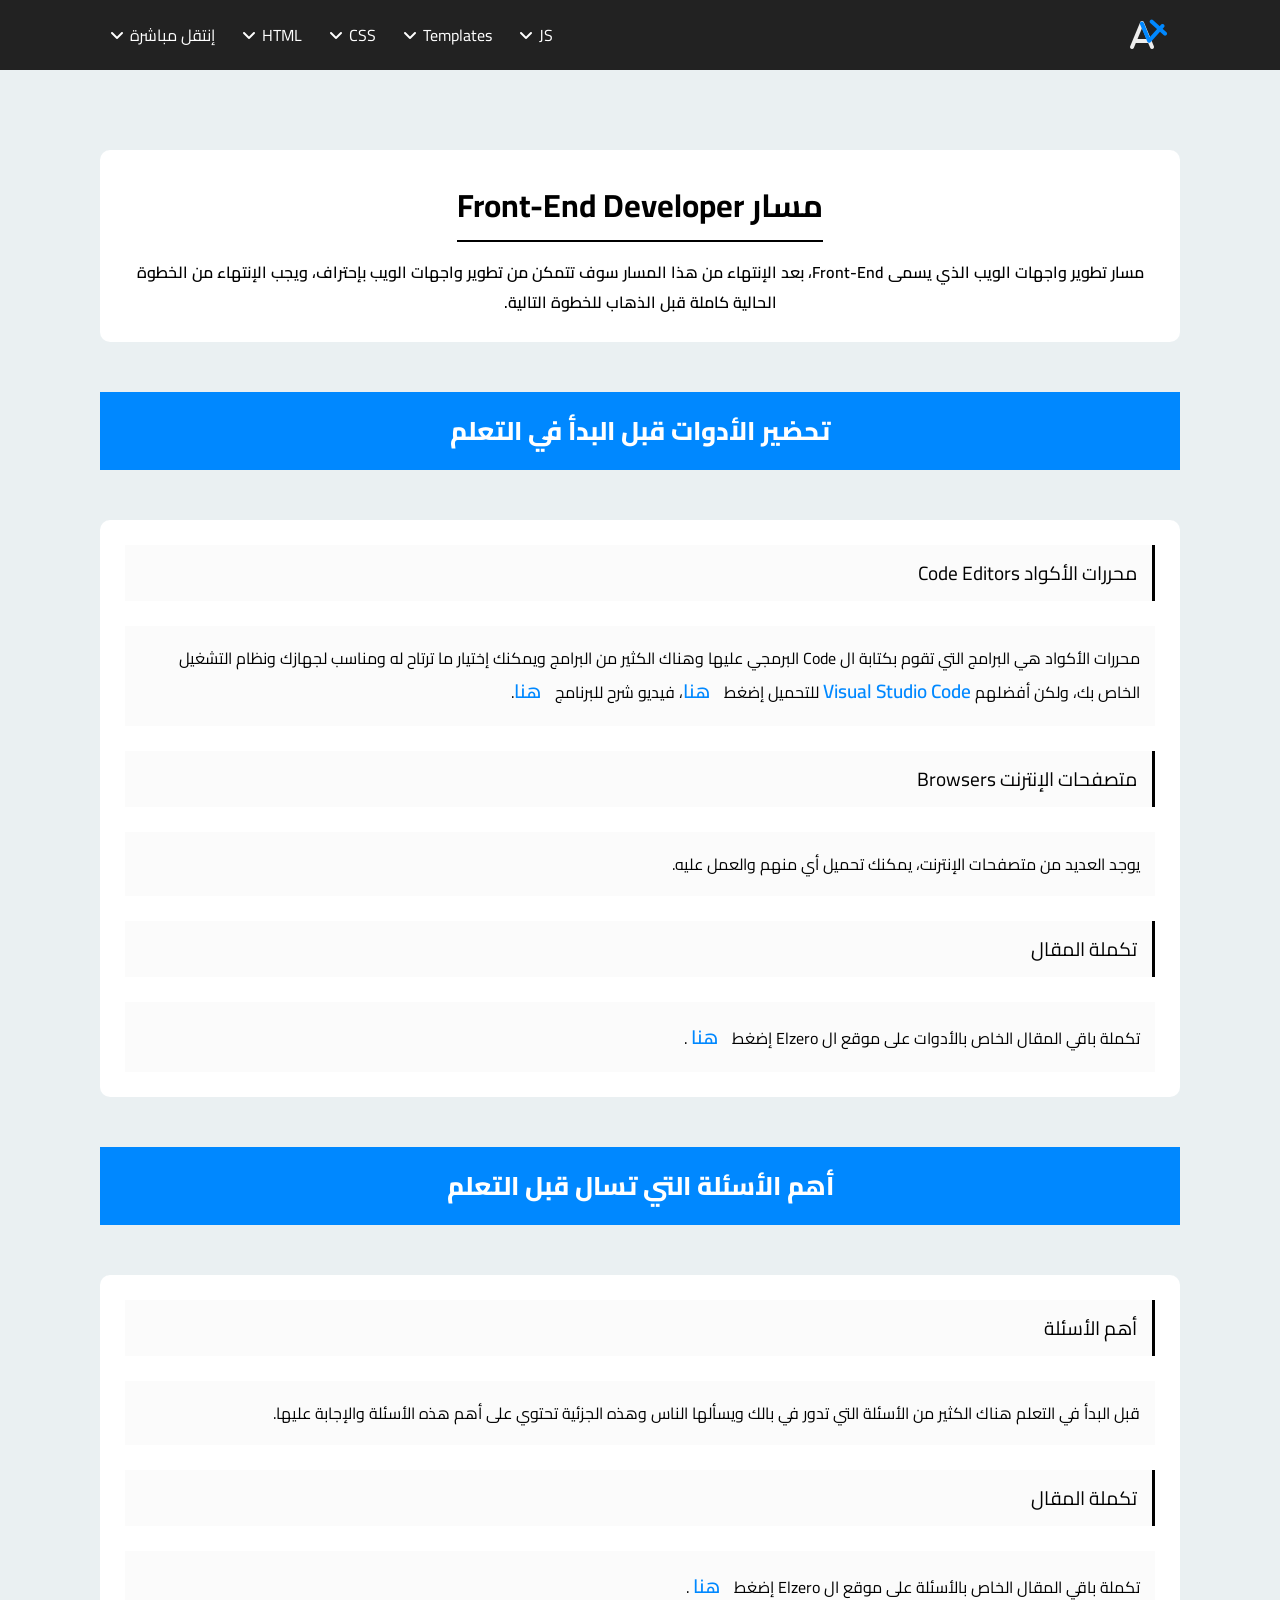
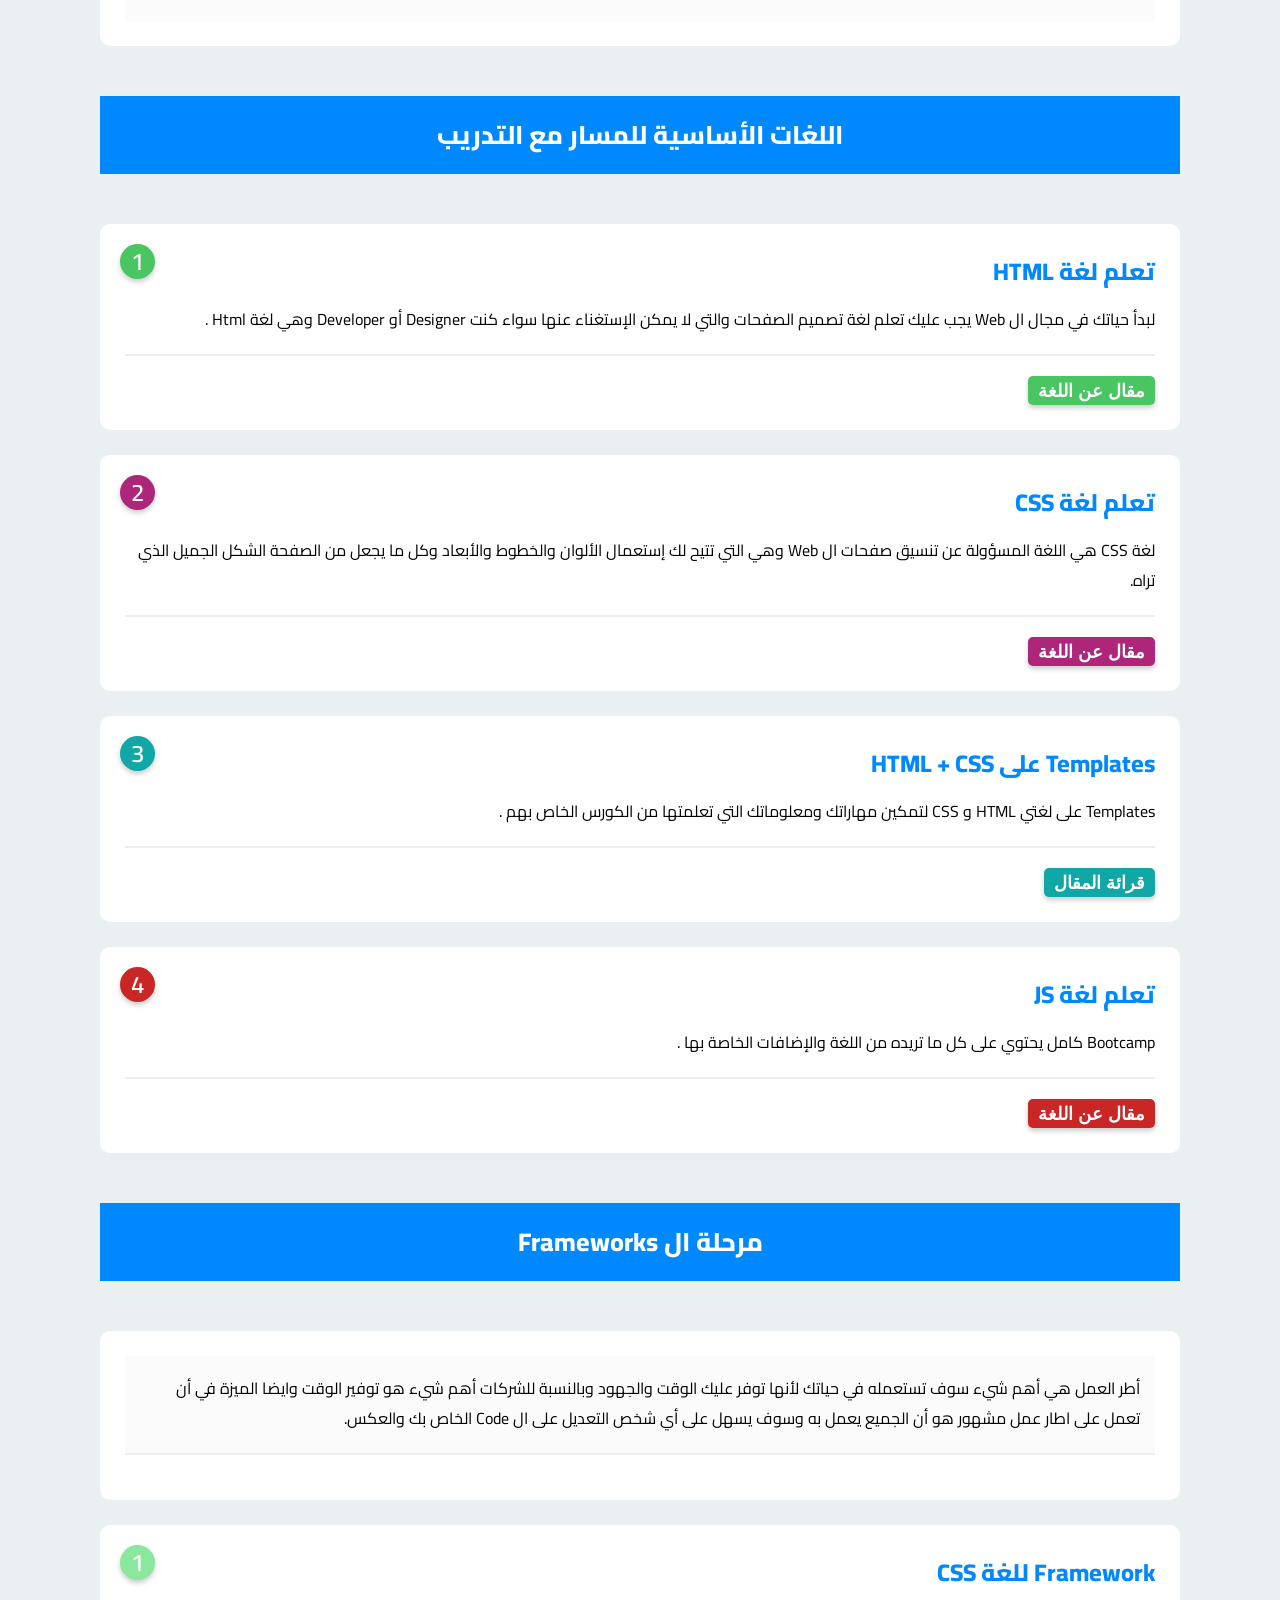
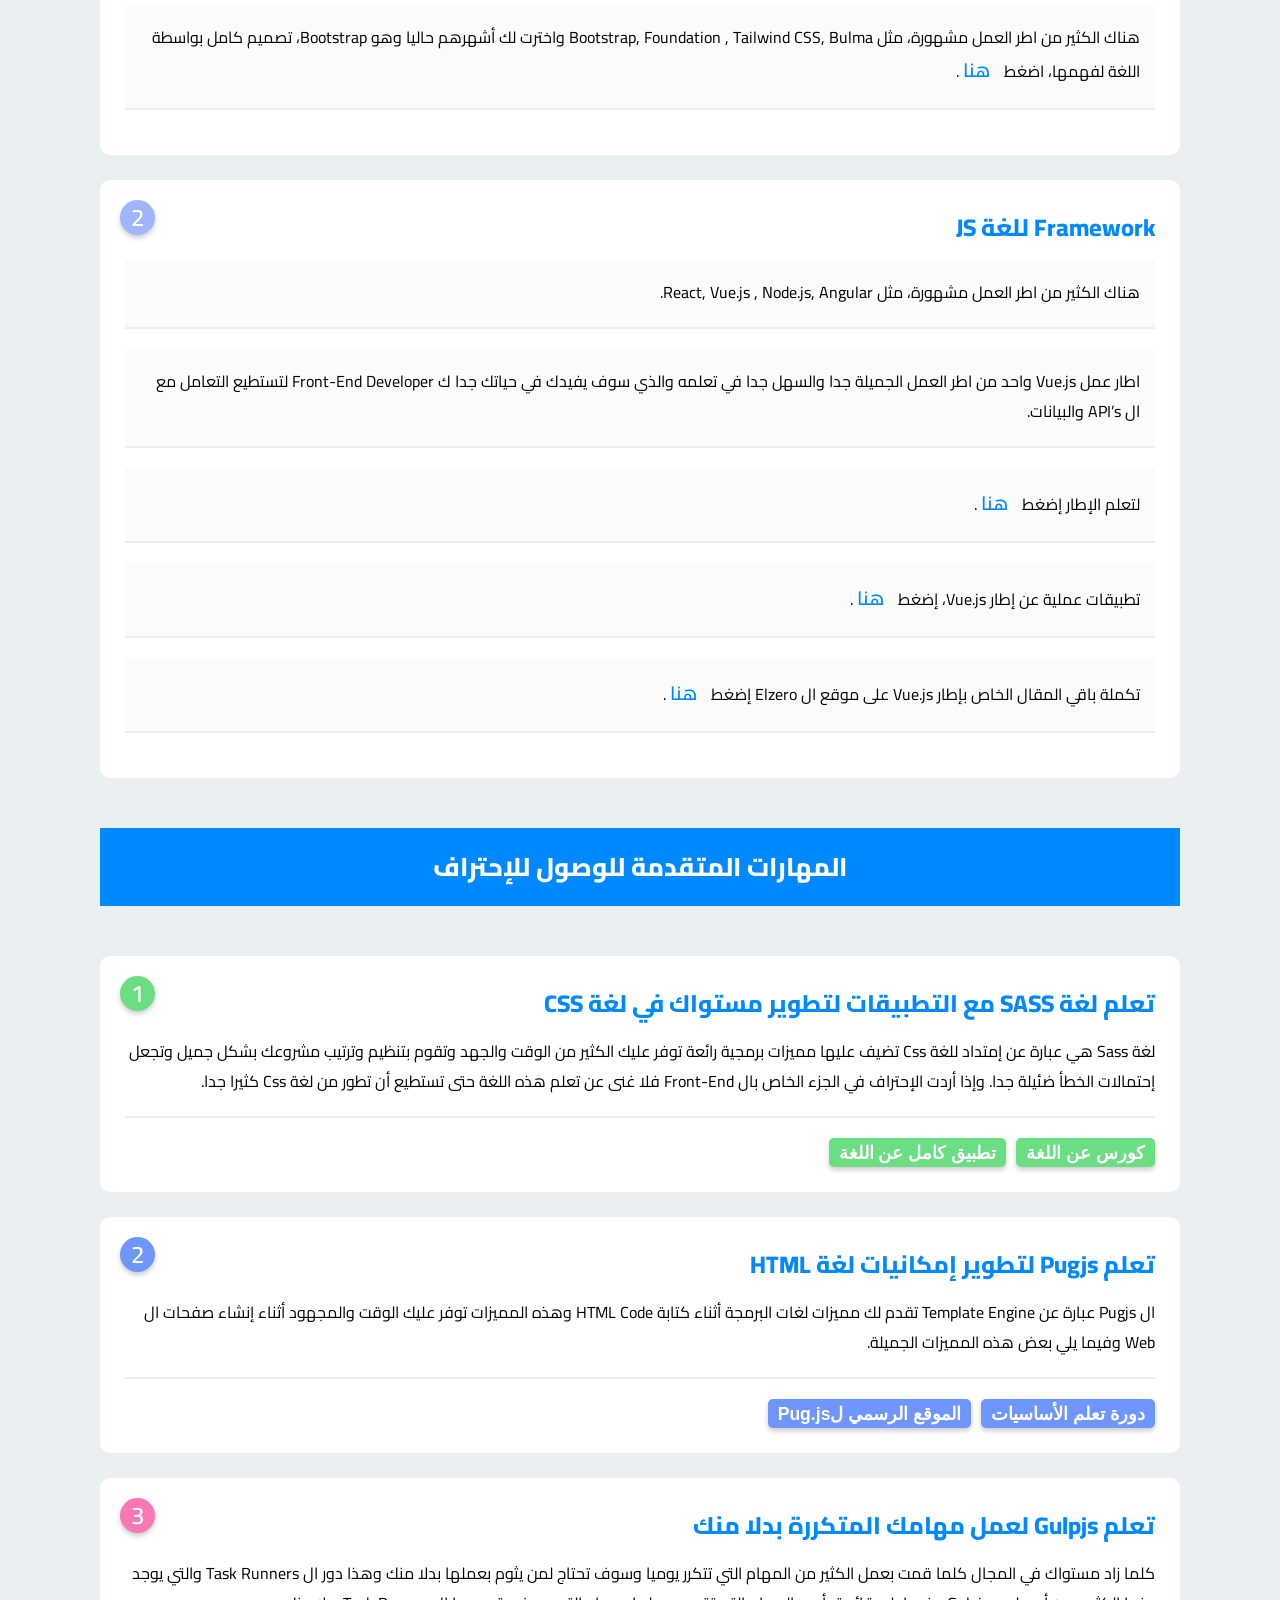
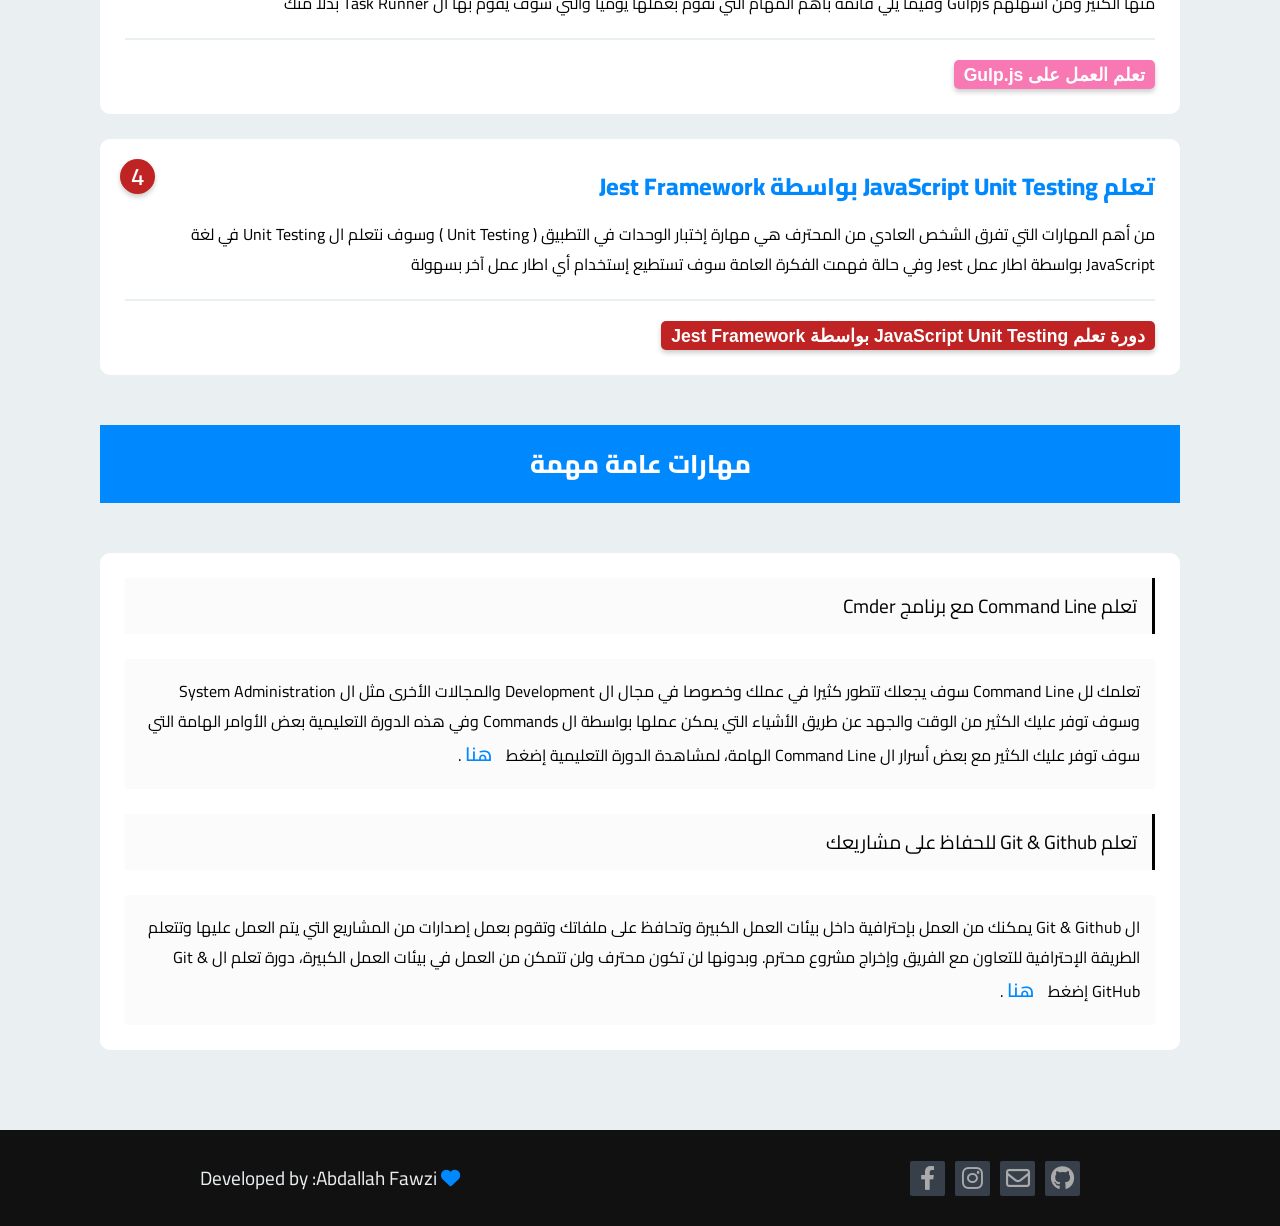
<file: index.html>
<!DOCTYPE html>
<html lang="en">

<head>
    <meta charset="UTF-8">
    <meta http-equiv="X-UA-Compatible" content="IE=edge">
    <meta name="viewport" content="width=device-width, initial-scale=1.0">
    <link rel="shortcut icon" href="img/logo.png">
    <title>Home</title>
    <link rel="preconnect" href="https://fonts.googleapis.com">
    <link rel="preconnect" href="https://fonts.gstatic.com" crossorigin>
    <link href="https://fonts.googleapis.com/css2?family=Cairo:wght@200;400;600;800&family=Space+Mono&display=swap"
        rel="stylesheet">
    <link rel="stylesheet" href="css/all.min.css">
    <link rel="stylesheet" href="css/main.css">
    <link rel="stylesheet" href="css/home.css">
    <link rel="stylesheet" href="css/responsive.css">

</head>

<body class="">
    <span class="up"><i class="fa-solid fa-angle-up"></i></span>
    <div class="header">
        <div class="logo">
            <i class="fa-solid fa-a a"></i>
            <i class="fa-solid fa-4 four"></i>
        </div>
        <div class="darck-mode-toggle">
            <i class="fa-solid fa-moon"></i>
        </div>
        <div class="toggle-button">
            <i class="fa-solid fa-bars"></i>
            <span class="tg"></span>
        </div>
        <div class="line"></div>
        <ul class="links">
            <li class="con ch">
                <span class="ch">إنتقل مباشرة<i class="fa-solid fa-angle-down ch"></i></span>
                <ul>
                    <li class="rtl"><a target="_blank" href="htmlPage.html">إنتقل الى صفحة HTML</a></li>
                    <li class="rtl"><a target="_blank" href="cssPage.html">إنتقل الى صفحة CSS</a></li>
                    <li class="rtl"><a target="_blank" href="temPage.html">إنتقل الى صفحة Templates</a></li>
                    <li class="rtl"><a target="_blank" href="jsPage.html">إنتقل الى صفحة JS</a></li>
                    <li class="rtl"><a target="_blank" href="logInPage.html">تسجيل الدخول ك Admin</a></li>
                </ul>
            </li>
            <li class="con ch">
                <span class="ch">HTML<i class="fa-solid fa-angle-down ch"></i></span>
                <ul>
                    <li class="rtl"><a href="htmlPage.html#interView">مقدمة عن اللغة</a></li>
                    <li class="rtl"><a target="_blank"
                            href="https://www.youtube.com/playlist?list=PLDoPjvoNmBAw_t_XWUFbBX-c9MafPk9ji">دورة تعلم
                            اللغة</a></li>
                    <li class="rtl"><a href="htmlPage.html#reference">المراجع بعد الإنتهاء من اللغة</a></li>
                </ul>
            </li>
            <li class="con ch">
                <span class="ch">CSS<i class="fa-solid fa-angle-down ch"></i></span>
                <ul>
                    <li class="rtl"><a href="cssPage.html#interView">مقدمة عن اللغة</a></li>
                    <li class="rtl"><a target="_blank"
                            href="https://www.youtube.com/playlist?list=PLDoPjvoNmBAzjsz06gkzlSrlev53MGIKe">دورة تعلم
                            اللغة</a></li>
                    <li class="rtl"><a href="cssPage.html#reference">المراجع بعد الإنتهاء من اللغة</a></li>
                </ul>
            </li>
            <li class="con ch">
                <span class="ch">Templates<i class="fa-solid fa-angle-down ch"></i></span>
                <ul>
                    <li style="text-align: left;"><a href="temPage.html#tem1">Template 1</a></li>
                    <li style="text-align: left;"><a href="temPage.html#tem2">Template 2</a></li>
                    <li style="text-align: left;"><a href="temPage.html#tem3">Template 3</a></li>
                    <li style="text-align: left;"><a href="temPage.html#tem4">Template 4</a></li>
                </ul>
            </li>
            <li class="con ch">
                <span class="ch">JS<i class="fa-solid fa-angle-down ch"></i></span>
                <ul>
                    <li class="rtl"><a href="jsPage.html#interView">مقدمة عن اللغة</a></li>
                    <li class="rtl"><a target="_blank"
                            href="https://www.youtube.com/playlist?list=PLDoPjvoNmBAx3kiplQR_oeDqLDBUDYwVv">دورة تعلم
                            اللغة</a></li>
                    <li class="rtl"><a href="jsPage.html#reference">المراجع بعد الإنتهاء من اللغة</a></li>
                </ul>
            </li>
        </ul>
    </div>
    <div class="contianer">
        <div class="sec-one sec">
            <h1 class="rtl">مسار Front-End Developer</h1>
            <span></span>
            <p class="rtl">مسار تطوير واجهات الويب الذي يسمى Front-End، بعد الإنتهاء من هذا المسار سوف تتمكن من تطوير
                واجهات الويب بإحتراف، ويجب الإنتهاء من الخطوة الحالية كاملة قبل الذهاب للخطوة التالية.</p>
        </div>
        <div class="sec-two">
            <div class="head-sec">
                <h2>تحضير الأدوات قبل البدأ في التعلم</h2>
            </div>
            <div class="sec-two-contant sec sec-contant ">
                <div class="rtl h">محررات الأكواد Code Editors</div>
                <p class="rtl p">محررات الأكواد هي البرامج التي تقوم بكتابة ال Code البرمجي عليها وهناك الكثير من
                    البرامج ويمكنك إختيار ما ترتاح له ومناسب
                    لجهازك ونظام التشغيل الخاص بك، ولكن أفضلهم<span> Visual Studio Code </span> للتحميل إضغط<a
                        target="_blank" title="تحميل" href="https://code.visualstudio.com/download"> هنا</a>، فيديو شرح
                    للبرنامج <a target="_blank" title="إذهب" href="https://www.youtube.com/watch?v=UuBRd7GeARg">هنا</a>.
                </p>
                <div class="rtl h">متصفحات الإنترنت Browsers</div>
                <p class="rtl p">يوجد العديد من متصفحات الإنترنت، يمكنك تحميل أي منهم والعمل عليه.</p>
                <div class="rtl h">تكملة المقال</div>
                <p class="rtl p">تكملة باقي المقال الخاص بالأدوات على موقع ال Elzero إضغط <a target="_blank"
                        title="إذهب" href="https://elzero.org/settings-and-tools-for-development/">هنا</a> .</p>
            </div>
        </div>
        <div class="sec-three">
            <div class="head-sec">
                <h2>أهم الأسئلة التي تسال قبل التعلم</h2>
            </div>
            <div class="sec-three-contant sec sec-contant ">
                <div class="rtl h">أهم الأسئلة</div>
                <p class="rtl p">قبل البدأ في التعلم هناك الكثير من الأسئلة التي تدور في بالك ويسألها الناس وهذه الجزئية
                    تحتوي على أهم هذه الأسئلة والإجابة عليها.</p>
                <div class="rtl h">تكملة المقال</div>
                <p class="rtl p">تكملة باقي المقال الخاص بالأسئلة على موقع ال Elzero إضغط <a target="_blank"
                        title="إذهب" href="https://elzero.org/important-videos-before-you-learn/">هنا</a> .</p>
            </div>
        </div>
        <div class="sec-four">
            <div class="head-sec">
                <h2>اللغات الأساسية للمسار مع التدريب</h2>
            </div>
            <div class="many-sections sec-contant ">
                <div style="--number-bc-color:rgb(73, 197, 97);" class="sec secNum rtl">
                    <div class="number">1</div>
                    <div class="top">
                        تعلم لغة HTML
                    </div>
                    <p>لبدأ حياتك في مجال ال Web يجب عليك تعلم لغة تصميم الصفحات والتي لا يمكن الإستغناء عنها سواء كنت
                        Designer أو Developer وهي لغة Html .</p>
                    <a href="htmlPage.html" target="_blank"><button>مقال عن اللغة</button></a>
                </div>
                <div style="--number-bc-color:rgb(173, 38, 121);" class="sec secNum rtl">
                    <div class="number">2</div>
                    <div class="top">
                        تعلم لغة CSS
                    </div>
                    <p>لغة CSS هي اللغة المسؤولة عن تنسيق صفحات ال Web وهي التي تتيح لك
                        إستعمال الألوان والخطوط والأبعاد وكل ما يجعل من الصفحة الشكل الجميل الذي تراه.</p>
                    <a href="cssPage.html" target="_blank"><button>مقال عن اللغة</button></a>
                </div>
                <div style="--number-bc-color:rgb(17, 167, 167);" class="sec secNum rtl">
                    <div class="number">3</div>
                    <div class="top">
                        Templates على HTML + CSS
                    </div>
                    <p>Templates على لغتي HTML و CSS لتمكين مهاراتك ومعلوماتك التي تعلمتها من الكورس الخاص بهم .</p>
                    <a href="temPage.html" target="_blank"><button>قرائة المقال</button></a>
                </div>
                <div style="--number-bc-color:rgb(201, 38, 38);" class="sec secNum rtl">
                    <div class="number">4</div>
                    <div class="top">
                        تعلم لغة JS
                    </div>
                    <p>Bootcamp كامل يحتوي على كل ما تريده من اللغة والإضافات الخاصة بها .</p>
                    <a href="jsPage.html" target="_blank"><button>مقال عن اللغة</button></a>
                </div>
            </div>
        </div>
        <div class="sec-fife">
            <div class="head-sec">
                <h2 class="rtl">مرحلة ال Frameworks</h2>
            </div>
            <div class="many-sections sec-contant ">
                <div style="--number-bc-color:rgb(140, 231, 158);" class="sec secNum rtl">
                    <p class="rtl p">
                        أطر العمل هي أهم شيء سوف تستعمله في حياتك لأنها توفر عليك الوقت والجهود وبالنسبة للشركات أهم شيء
                        هو
                        توفير الوقت وايضا الميزة في أن تعمل على اطار عمل مشهور هو أن الجميع يعمل به وسوف يسهل على أي شخص
                        التعديل على ال Code الخاص بك والعكس.
                    </p>
                </div>
                <div style="--number-bc-color:rgb(140, 231, 158);" class="sec secNum rtl">
                    <div class="number">1</div>
                    <div class="top">Framework للغة CSS</div>
                    <p class="rtl p">هناك الكثير من اطر العمل مشهورة، مثل Bootstrap, Foundation
                        , Tailwind CSS, Bulma واخترت لك أشهرهم حاليا وهو Bootstrap، تصميم كامل بواسطة
                        اللغة لفهمها، اضغط <a title="إذهب" target="_blank"
                            href="https://www.youtube.com/playlist?list=PLDoPjvoNmBAyvm7f--dc6XqkpfDcen_vQ">هنا</a>
                        .</p>
                </div>
                <div style="--number-bc-color:rgb(159, 181, 252);" class="sec secNum rtl">
                    <div class="number">2</div>
                    <div class="top">Framework للغة JS</div>
                    <p class="rtl p">هناك الكثير من اطر العمل مشهورة، مثل React, Vue.js
                        , Node.js, Angular.</p>
                    <p class="rtl p">اطار عمل Vue.js واحد من اطر العمل الجميلة جدا والسهل جدا في تعلمه والذي سوف يفيدك
                        في
                        حياتك جدا ك Front-End Developer لتستطيع التعامل مع ال API’s والبيانات.</p>
                    <p class="rtl p">لتعلم الإطار إضغط <a title="إذهب" target="_blank"
                            href="https://www.youtube.com/playlist?list=PLDoPjvoNmBAxr5AqK3Yz4DWYKVSmIFziw">هنا</a> .
                    </p>
                    <p class="rtl p">تطبيقات عملية عن إطار Vue.js، إضغط <a title="إذهب" target="_blank"
                            href="https://www.youtube.com/playlist?list=PLDoPjvoNmBAzDuaT7kEURZQbw9dQHepK9">هنا</a> .
                    </p>
                    <p class="rtl p">تكملة باقي المقال الخاص بإطار Vue.js على موقع ال Elzero إضغط <a target="_blank"
                            title="إذهب" href="https://elzero.org/learn-vuejs-and-tutorials/">هنا</a> .</p>
                </div>
            </div>
        </div>
        <div class="sec-six">
            <div class="head-sec">
                <h2>المهارات المتقدمة للوصول للإحتراف</h2>
            </div>
            <div class="many-sections sec-contant ">
                <div style="--number-bc-color:rgb(107, 221, 130);" class="sec secNum rtl">
                    <div class="number">1</div>
                    <div class="top">تعلم لغة SASS مع التطبيقات لتطوير مستواك في لغة CSS</div>
                    <p>لغة Sass هي عبارة عن إمتداد للغة Css تضيف عليها مميزات برمجية رائعة توفر عليك الكثير من الوقت
                        والجهد وتقوم بتنظيم وترتيب مشروعك بشكل جميل وتجعل إحتمالات الخطأ ضئيلة جدا. وإذا أردت
                        الإحتراف
                        في الجزء الخاص بال Front-End فلا غنى عن تعلم هذه اللغة حتى تستطيع أن تطور من لغة Css كثيرا
                        جدا.
                    </p>
                    <div class="btns">
                        <a href="https://www.youtube.com/playlist?list=PLDoPjvoNmBAzlpyFHOaB3b-eubmF0TAV2"
                            target="_blank"><button>كورس عن اللغة</button></a>
                        <a href="https://www.youtube.com/playlist?list=PLDoPjvoNmBAz9sluuyOWPifXvySgrGma8"
                            target="_blank"><button>تطبيق كامل عن اللغة</button></a>
                    </div>
                </div>
                <div style="--number-bc-color:rgb(111, 150, 255);" class="sec secNum rtl">
                    <div class="number">2</div>
                    <div class="top">تعلم Pugjs لتطوير إمكانيات لغة HTML</div>
                    <p>ال Pugjs عبارة عن Template Engine تقدم لك مميزات لغات البرمجة أثناء كتابة HTML Code وهذه
                        المميزات
                        توفر عليك الوقت والمجهود أثناء إنشاء صفحات ال Web وفيما يلي بعض هذه المميزات الجميلة.</p>
                    <div class="btns">
                        <a href="https://www.youtube.com/playlist?list=PLDoPjvoNmBAxckfbgAzwwxeoeBfi0y724"
                            target="_blank"><button>دورة تعلم الأساسيات</button></a>
                        <a href="https://pugjs.org/api/getting-started.html" target="_blank"><button>الموقع الرسمي
                                لPug.js</button></a>
                    </div>
                </div>
                <div style="--number-bc-color:rgb(248, 120, 180);" class="sec secNum rtl">
                    <div class="number">3</div>
                    <div class="top">تعلم Gulpjs لعمل مهامك المتكررة بدلا منك</div>
                    <p>كلما زاد مستواك في المجال كلما قمت بعمل الكثير من المهام التي تتكرر يوميا وسوف تحتاج لمن يثوم
                        بعملها بدلا منك وهذا دور ال Task Runners والتي يوجد منها الكثير ومن أسهلهم Gulpjs وفيما يلي
                        قائمة بأهم المهام التي تقوم بعملها يوميا والتي سوف يقوم بها ال Task Runner بدلا منك</p>
                    <a href="https://www.youtube.com/playlist?list=PLDoPjvoNmBAxyli7mXgNBhkRB-zgSHvL8"
                        target="_blank"><button>تعلم العمل على Gulp.js</button></a>
                </div>
                <div style="--number-bc-color:rgb(192, 35, 35);" class="sec secNum rtl">
                    <div class="number">4</div>
                    <div class="top">تعلم JavaScript Unit Testing بواسطة Jest Framework</div>
                    <p>من أهم المهارات التي تفرق الشخص العادي من المحترف هي مهارة إختبار الوحدات في التطبيق ( Unit
                        Testing ) وسوف نتعلم ال Unit Testing في لغة JavaScript بواسطة اطار عمل Jest وفي حالة فهمت
                        الفكرة
                        العامة سوف تستطيع إستخدام أي اطار عمل آخر بسهولة</p>
                    <a href="https://www.youtube.com/playlist?list=PLDoPjvoNmBAwSrfBPERTnCmWAbcMAwG9O"
                        target="_blank"><button>دورة تعلم JavaScript Unit Testing بواسطة Jest Framework</button></a>
                </div>
            </div>
        </div>
        <div class="sec-seven">
            <div class="head-sec">
                <h2>مهارات عامة مهمة</h2>
            </div>
            <div class="sec-seven-contant sec sec-contant ">
                <div class="rtl h">تعلم Command Line مع برنامج Cmder</div>
                <p class="rtl p">تعلمك لل Command Line سوف يجعلك تتطور كثيرا في عملك وخصوصا في مجال ال Development
                    والمجالات الأخرى مثل ال System Administration وسوف توفر عليك الكثير من الوقت والجهد عن طريق
                    الأشياء
                    التي يمكن عملها بواسطة ال Commands وفي هذه الدورة التعليمية بعض الأوامر الهامة التي سوف توفر
                    عليك
                    الكثير مع بعض أسرار ال Command Line الهامة، لمشاهدة الدورة التعليمية إضغط <a title="إذهب"
                        target="_blank"
                        href="https://www.youtube.com/playlist?list=PLDoPjvoNmBAxzNO8ixW83Sf8FnLy_MkUT">هنا</a> .
                </p>
                <div class="rtl h">تعلم Git & Github للحفاظ على مشاريعك</div>
                <p class="rtl p">ال Git & Github يمكنك من العمل بإحترافية داخل بيئات العمل الكبيرة وتحافظ على ملفاتك
                    وتقوم بعمل إصدارات من المشاريع التي يتم العمل عليها وتتعلم الطريقة الإحترافية للتعاون مع الفريق
                    وإخراج مشروع محترم. وبدونها لن تكون محترف ولن تتمكن من العمل في بيئات العمل الكبيرة، دورة تعلم
                    ال
                    Git & GitHub إضغط <a title="إذهب" target="_blank"
                        href="https://www.youtube.com/playlist?list=PLDoPjvoNmBAw4eOj58MZPakHjaO3frVMF">هنا</a> .
                </p>
            </div>
        </div>
    </div>
    <div class="footer">
        <div class="created">
            <span>Developed by : </span>
            <span>Abdallah Fawzi <i class="fa-solid fa-heart hc"></i></span>
        </div>
        <div class="contact">
            <a target="_blank" href="https://www.facebook.com/profile.php?id=100043098108008"><i
                    style="--bc-color:#337ab7;" class="fa-brands fa-facebook-f"></i></a>
            <a target="_blank" href="https://www.instagram.com/abdallahf44/"><i style="--bc-color:#337ab7;"
                    class="fa-brands fa-instagram hc"></i></a>
            <a target="_blank" href="mailto:abdallahfawziabumostafa@gmail.com"><i style="--bc-color:#333;"
                    class="fa-regular fa-envelope"></i></a>
            <a target="_blank" href="https://github.com/AbdallahF44"><i style="--bc-color:#f90;"
                    class="fa-brands fa-github"></i></a>
        </div>
    </div>
    <script src="js/main.js"></script>
</body>

</html>
</file>
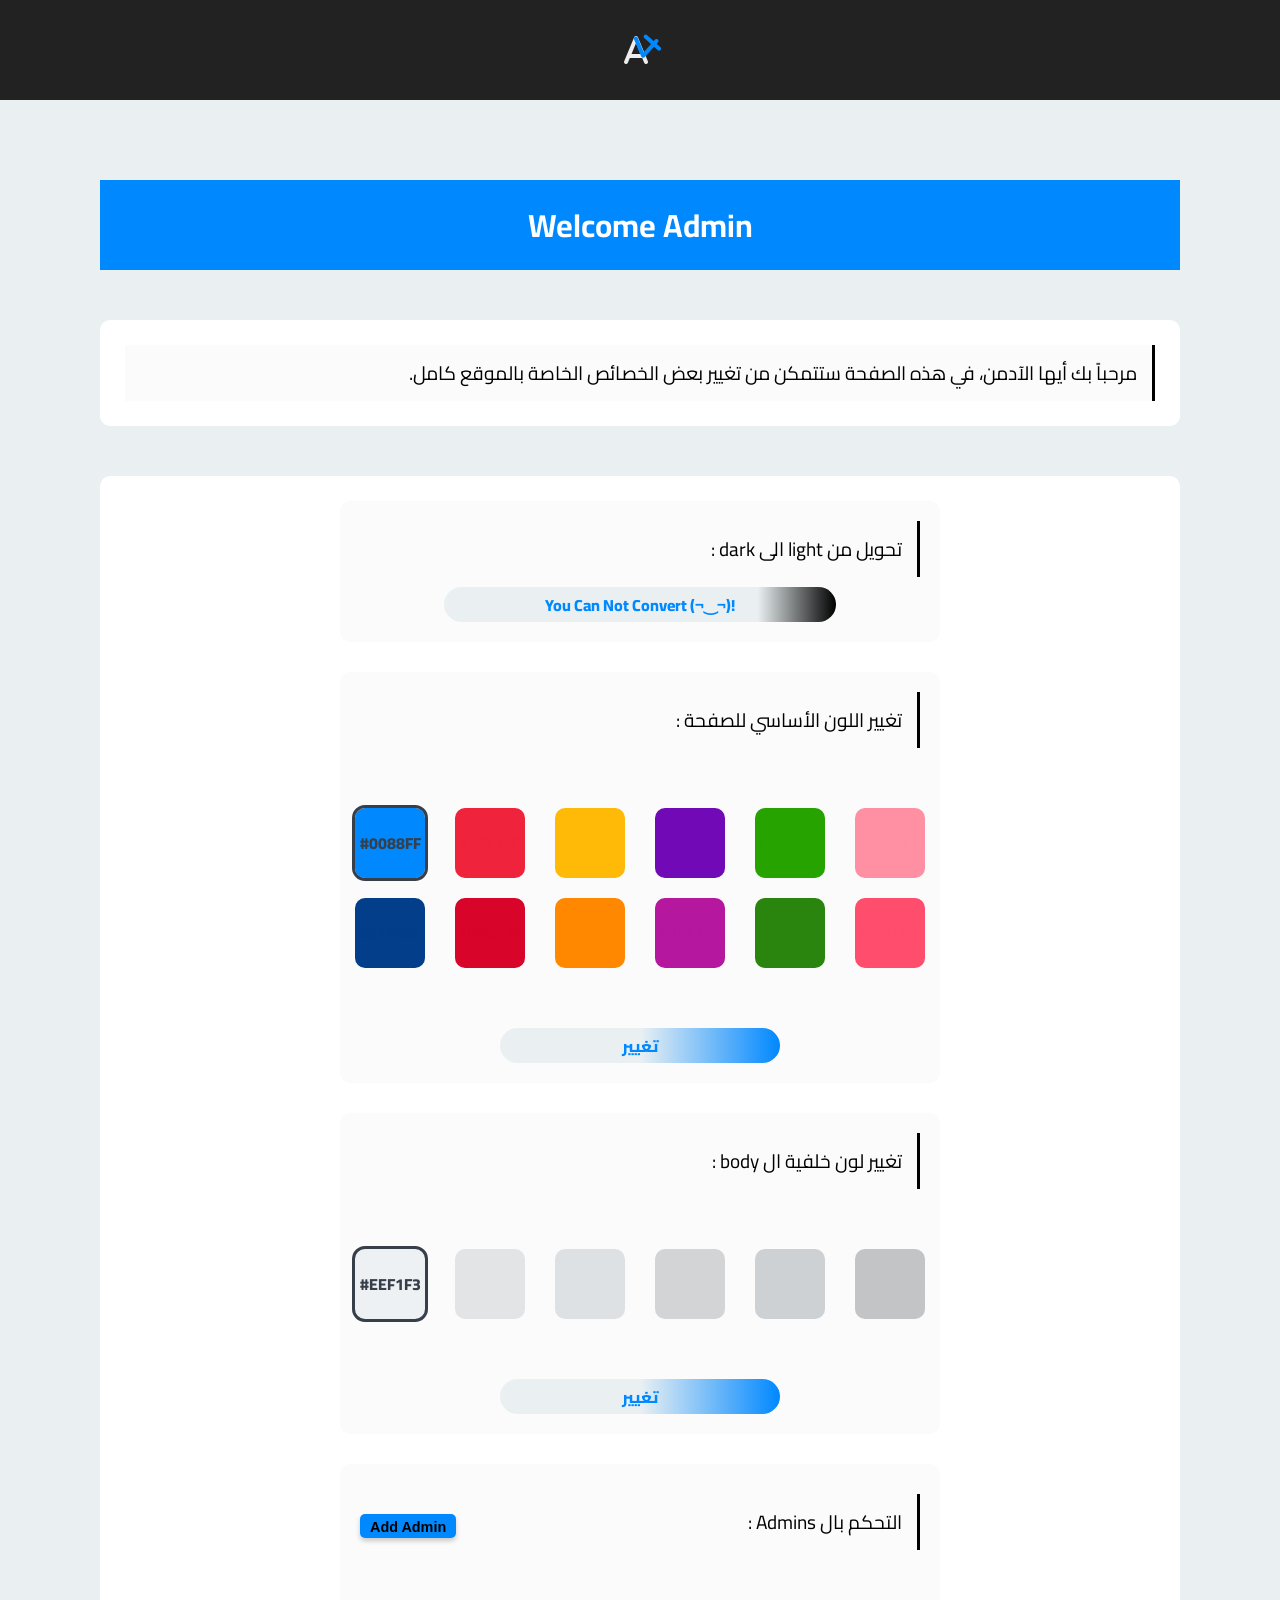
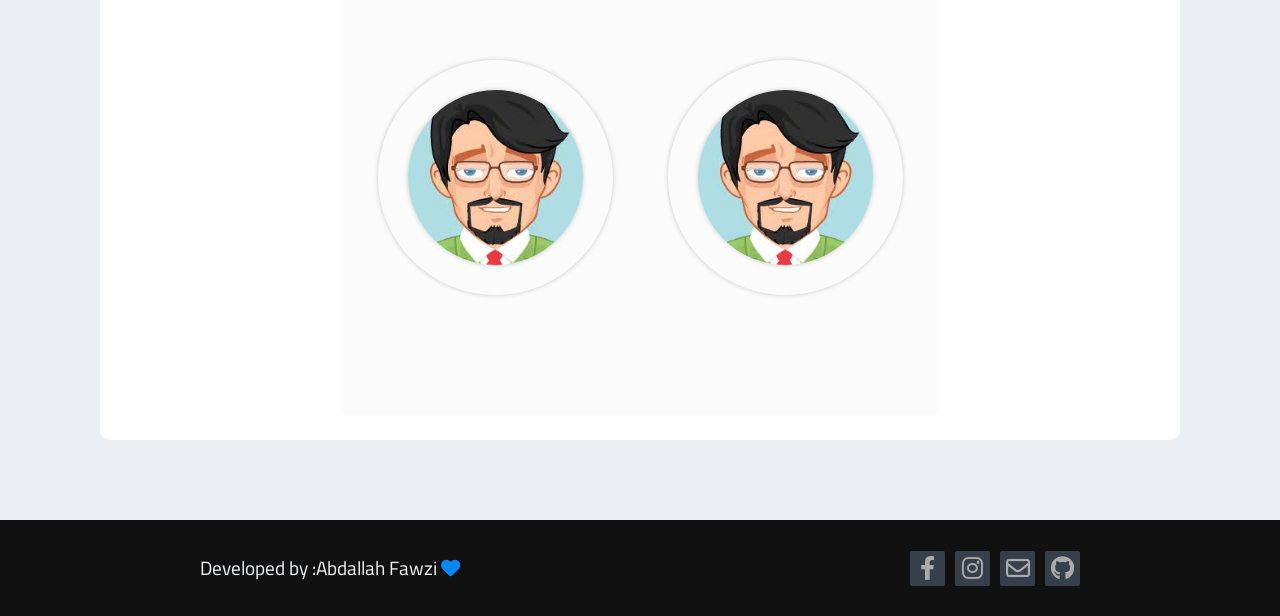
<file: adminPage.html>
<!DOCTYPE html>
<html lang="en">

<head>
    <meta charset="UTF-8">
    <meta http-equiv="X-UA-Compatible" content="IE=edge">
    <meta name="viewport" content="width=device-width, initial-scale=1.0">
    <link rel="shortcut icon" href="img/logo.png">
    <title>Admin</title>
    <link rel="preconnect" href="https://fonts.googleapis.com">
    <link rel="preconnect" href="https://fonts.gstatic.com" crossorigin>
    <link href="https://fonts.googleapis.com/css2?family=Cairo:wght@200;400;600;800&family=Space+Mono&display=swap"
        rel="stylesheet">
    <link rel="stylesheet" href="css/all.min.css">
    <link rel="stylesheet" href="css/main.css">
    <link rel="stylesheet" href="css/home.css">
    <link rel="stylesheet" href="css/responsive.css">
    <link rel="stylesheet" href="css/admin.css">
    <style>
        .header .darck-mode-toggle {
            right: 95%;
            top: 45px;
        }

        @media (max-width: 992px) {
            .header .darck-mode-toggle {
                right: 93%;
            }
        }

        @media (max-width: 768px) {
            .header .darck-mode-toggle {
                right: 90%;
            }

            .box .add-buttn button {
                top: 20px;
            }

            .open.adding-dilog .form {
                width: 500px;
                height: 350px;
            }

            .open.adding-dilog .form form {
                gap: 30px;
            }

        }

        @media (max-width: 567px) {
            .header .darck-mode-toggle {
                right: 87%;
            }

            .open.adding-dilog .form {
                width: 400px;
                height: 300px;
            }

            .open.adding-dilog .form form {
                gap: 15px;
            }
        }

        @media (max-width: 450px) {
            .open.adding-dilog .form {
                width: 350px;
                height: 300px;
            }
        }
    </style>
</head>

<body style="position: relative;">
    <span class="up"><i class="fa-solid fa-angle-up"></i></span>
    <div class="header" style="justify-content: center;padding: 15px;">
        <div class="darck-mode-toggle">
            <i class="fa-solid fa-moon"></i>
        </div>
        <div class="logo">
            <i class="fa-solid fa-a a"></i>
            <i class="fa-solid fa-4 four"></i>
        </div>
    </div>
    <div class="contianer">
        <div class="head-sec">
            <h1 class="rtl">Welcome Admin</h1>
        </div>
        <div class="sec" style="margin-bottom: 20px;">
            <p class="rtl h">مرحباً بك أيها الآدمن، في هذه الصفحة ستتمكن من تغيير بعض الخصائص الخاصة بالموقع كامل.</p>
        </div>
        <div class="boxes sec">
            <div class="box">
                <div class="h rtl">
                    تحويل من light الى dark :
                </div>
                <div class="toggle-con">
                    <div class="rtl change-dark"
                        title="يمكنك التحويل إن كانت مفعلة عن طريق الضغط على أيقونة التحويل!">!(¬‿¬) You Can Not
                        Convert</div>
                </div>
            </div>
            <div class="box">
                <div class="h rtl">تغيير اللون الأساسي للصفحة :</div>
                <div class="colors">
                    <div class="col" style="--bc-main-coloer:#0088ff;">#0088FF</div>
                    <div class="col" style="--bc-main-coloer:#ef233c;">#EF233C</div>
                    <div class="col" style="--bc-main-coloer:#ffba08;">#FFBA08</div>
                    <div class="col" style="--bc-main-coloer:#7209b7;">#7209B7</div>
                    <div class="col" style="--bc-main-coloer:#27a300;">#27A300</div>
                    <div class="col" style="--bc-main-coloer:#ff8fa3;">#FF8FA3</div>
                    <div class="col" style="--bc-main-coloer:#023e8a;">#023E8A</div>
                    <div class="col" style="--bc-main-coloer:#d90429;">#D90429</div>
                    <div class="col" style="--bc-main-coloer:#ff8800;">#FF8800</div>
                    <div class="col" style="--bc-main-coloer:#b5179e;">#B5179E</div>
                    <div class="col" style="--bc-main-coloer:#2a850e;">#2A850E</div>
                    <div class="col" style="--bc-main-coloer:#ff4d6d;">#FF4D6D</div>
                </div>
                <div class="change">تغيير</div>
            </div>
            <div class="box">
                <div class="h rtl">تغيير لون خلفية ال body :</div>
                <div class="colors-body">
                    <div class="col-body" style="--bc-main-coloer:#eef1f3;">#EEF1F3</div>
                    <div class="col-body" style="--bc-main-coloer:#e2e4e6;">#E2E4E6</div>
                    <div class="col-body" style="--bc-main-coloer:#dee1e3;">#DEE1E3</div>
                    <div class="col-body" style="--bc-main-coloer:#d2d4d6;">#D2D4D6</div>
                    <div class="col-body" style="--bc-main-coloer:#ced1d3;">#CED1D3</div>
                    <div class="col-body" style="--bc-main-coloer:#c2c4c6;">#C2C4C6</div>
                </div>
                <div class="change-body">تغيير</div>
            </div>
            <div class="box">
                <div class="add-button">
                    <button>Add Admin</button>
                </div>
                <div class="h rtl">التحكم بال Admins :</div>
                <div class="admins">
                    <!-- <div class="ad">
                        <div class="img">
                            <img src="img/admin.jfif" alt="">
                        </div>
                        <div class="info">
                            <h3 class="name">Abdallah Fawzi</h3>
                            <p class="user-name" title="UN => User Name">UN: A4</p>
                            <p class="password" title="PW => Password">PW: 4444</p>
                        </div>
                    </div> -->
                </div>
            </div>
        </div>
    </div>
    <div class="footer">
        <div class="created">
            <span>Developed by : </span>
            <span>Abdallah Fawzi <i class="fa-solid fa-heart hc"></i></span>
        </div>
        <div class="contact">
            <a target="_blank" href="https://www.facebook.com/profile.php?id=100043098108008"><i
                    style="--bc-color:#337ab7;" class="fa-brands fa-facebook-f"></i></a>
            <a target="_blank" href="https://www.instagram.com/abdallahf44/"><i style="--bc-color:#337ab7;"
                    class="fa-brands fa-instagram hc"></i></a>
            <a target="_blank" href="mailto:abdallahfawziabumostafa@gmail.com"><i style="--bc-color:#333;"
                    class="fa-regular fa-envelope"></i></a>
            <a target="_blank" href="https://github.com/AbdallahF44"><i style="--bc-color:#f90;"
                    class="fa-brands fa-github"></i></a>
        </div>
    </div>
    <div class="adding-dilog">
        <div class="form">
            <div class="close">
                <i class="fa-solid fa-x"></i>
            </div>
            <form>
                <input type="text" placeholder="Enter Admin Name" required class="adminName" />
                <input type="text" placeholder="Enter Admin User Name" required class="adminUserName" />
                <input type="password" placeholder="Enter Admin Password" required class="adminPassword" />
                <span class="add button">Add</span>
            </form>
        </div>
    </div>
    <div class="deleting-dilog">
        <div class="deleting-dilog-cont sec">
            <button class="delete">Delete</button>
            <button class="close">Close</button>
        </div>
    </div>
    <script src="js/admin.js"></script>
</body>

</html>
</file>
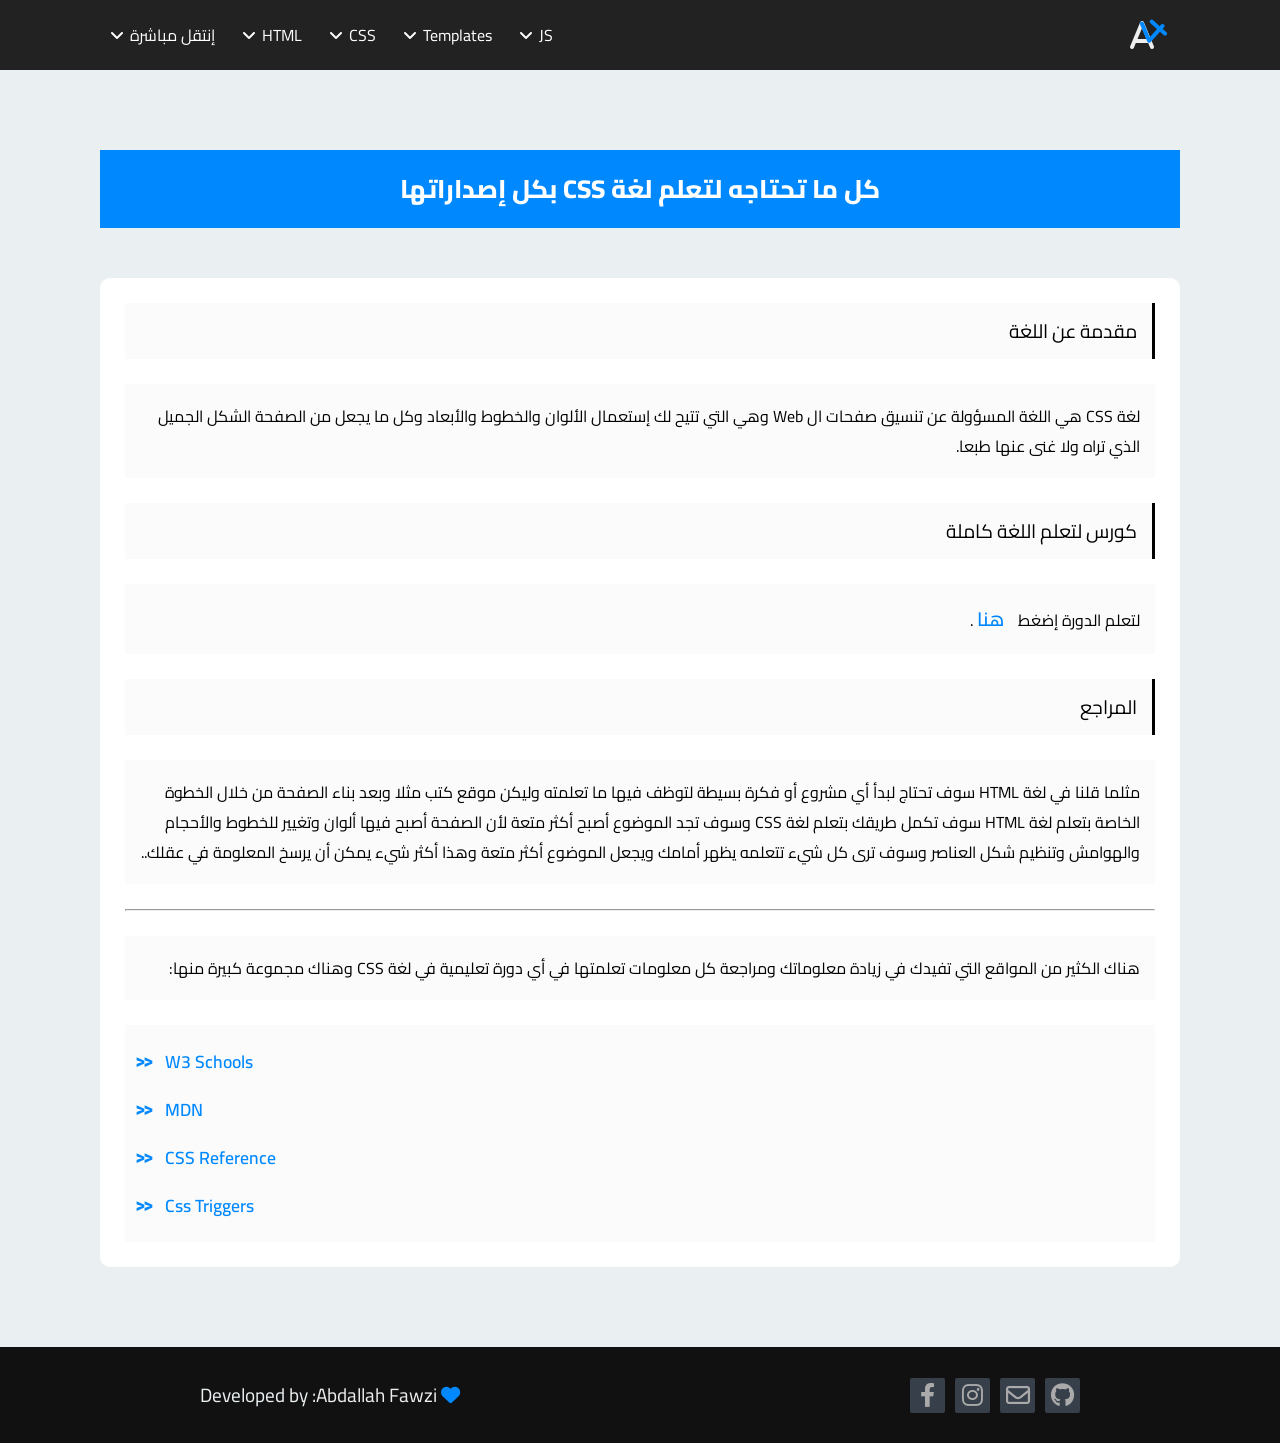
<file: cssPage.html>
<!DOCTYPE html>
<html lang="en">

<head>
    <meta charset="UTF-8">
    <meta http-equiv="X-UA-Compatible" content="IE=edge">
    <meta name="viewport" content="width=device-width, initial-scale=1.0">
    <link rel="shortcut icon" href="img/logo.png">
    <title>CSS</title>
    <link rel="preconnect" href="https://fonts.googleapis.com">
    <link rel="preconnect" href="https://fonts.gstatic.com" crossorigin>
    <link href="https://fonts.googleapis.com/css2?family=Cairo:wght@200;400;600;800&family=Space+Mono&display=swap"
        rel="stylesheet">
    <link rel="stylesheet" href="css/all.min.css">
    <link rel="stylesheet" href="css/main.css">
    <link rel="stylesheet" href="css/home.css">
    <link rel="stylesheet" href="css/responsive.css">

</head>

<body>
    <span class="up"><i class="fa-solid fa-angle-up"></i></span>
    <div class="header">
        <div class="logo">
            <i class="fa-solid fa-a a"></i>
            <i class="fa-solid fa-4 four"></i>
        </div>
        <div class="darck-mode-toggle">
            <i class="fa-solid fa-moon"></i>
        </div>
        <div class="toggle-button">
            <i class="fa-solid fa-bars"></i>
            <span class="tg"></span>
        </div>
        <div class="line"></div>
        <ul class="links">
            <li class="con ch">
                <span class="ch">إنتقل مباشرة<i class="fa-solid fa-angle-down ch"></i></span>
                <ul>
                    <li class="rtl"><a target="_blank" href="htmlPage.html">إنتقل الى صفحة HTML</a></li>
                    <li class="rtl"><a href="index.html">الصفحة الرئيسية</a></li>
                    <li class="rtl"><a target="_blank" href="temPage.html">إنتقل الى صفحة Templates</a></li>
                    <li class="rtl"><a target="_blank" href="jsPage.html">إنتقل الى صفحة JS</a></li>
                </ul>
            </li>
            <li class="con ch">
                <span class="ch">HTML<i class="fa-solid fa-angle-down ch"></i></span>
                <ul>
                    <li class="rtl"><a href="htmlPage.html#interView">مقدمة عن اللغة</a></li>
                    <li class="rtl"><a target="_blank"
                            href="https://www.youtube.com/playlist?list=PLDoPjvoNmBAw_t_XWUFbBX-c9MafPk9ji">دورة تعلم
                            اللغة</a></li>
                    <li class="rtl"><a href="htmlPage.html#reference">المراجع بعد الإنتهاء من اللغة</a></li>
                </ul>
            </li>
            <li class="con ch">
                <span class="ch">CSS<i class="fa-solid fa-angle-down ch"></i></span>
                <ul>
                    <li class="rtl"><a href="cssPage.html#interView">مقدمة عن اللغة</a></li>
                    <li class="rtl"><a href="cssPage.html#learnTheCourse">دورة تعلم اللغة</a></li>
                    <li class="rtl"><a href="cssPage.html#reference">المراجع بعد الإنتهاء من اللغة</a></li>
                </ul>
            </li>
            <li class="con ch">
                <span class="ch">Templates<i class="fa-solid fa-angle-down ch"></i></span>
                <ul>
                    <li style="text-align: left;"><a href="temPage.html#tem1">Template 1</a></li>
                    <li style="text-align: left;"><a href="temPage.html#tem2">Template 2</a></li>
                    <li style="text-align: left;"><a href="temPage.html#tem3">Template 3</a></li>
                    <li style="text-align: left;"><a href="temPage.html#tem4">Template 4</a></li>
                </ul>
            </li>
            <li class="con ch">
                <span class="ch">JS<i class="fa-solid fa-angle-down ch"></i></span>
                <ul>
                    <li class="rtl"><a href="jsPage.html#interView">مقدمة عن اللغة</a></li>
                    <li class="rtl"><a target="_blank"
                            href="https://www.youtube.com/playlist?list=PLDoPjvoNmBAx3kiplQR_oeDqLDBUDYwVv">دورة تعلم
                            اللغة</a></li>
                    <li class="rtl"><a href="jsPage.html#reference">المراجع بعد الإنتهاء من اللغة</a></li>
                </ul>
            </li>
        </ul>
    </div>
    <div class="contianer">
        <div class="head-sec">
            <h2 class="rtl">كل ما تحتاجه لتعلم لغة CSS بكل إصداراتها</h2>
        </div>
        <div class="sec sec-contant ">
            <div class="rtl h" id="interView">مقدمة عن اللغة</div>
            <p class="rtl p">لغة CSS هي اللغة المسؤولة عن تنسيق صفحات ال Web وهي التي تتيح لك إستعمال الألوان والخطوط
                والأبعاد وكل ما يجعل من الصفحة الشكل الجميل الذي تراه ولا غنى عنها طبعا.</p>
            <div class="rtl h" id="learnTheCourse">كورس لتعلم اللغة كاملة</div>
            <p class="rtl p">لتعلم الدورة إضغط <a title="إذهب" target="_blank"
                    href="https://www.youtube.com/playlist?list=PLDoPjvoNmBAzjsz06gkzlSrlev53MGIKe">هنا</a> .
            </p>
            <div class="rtl h" id="reference">المراجع</div>
            <p class="rtl p">مثلما قلنا في لغة HTML سوف تحتاج لبدأ أي مشروع أو فكرة بسيطة لتوظف فيها ما تعلمته وليكن
                موقع كتب مثلا وبعد بناء الصفحة من خلال الخطوة الخاصة بتعلم لغة HTML سوف تكمل طريقك بتعلم لغة CSS وسوف
                تجد الموضوع أصبح أكثر متعة لأن الصفحة أصبح فيها ألوان وتغيير للخطوط والأحجام والهوامش وتنظيم شكل العناصر
                وسوف ترى كل شيء تتعلمه يظهر أمامك ويجعل الموضوع أكثر متعة وهذا أكثر شيء يمكن أن يرسخ المعلومة في عقلك..
            </p>
            <hr>
            <p class="rtl p">هناك الكثير من المواقع التي تفيدك في زيادة معلوماتك ومراجعة كل معلومات تعلمتها في أي دورة
                تعليمية في لغة CSS وهناك مجموعة كبيرة منها:</p>
            <div class="refCon">
                <span><a target="_blank" href="https://www.w3schools.com/cssref/index.php">W3 Schools</a></span>
                <span><a target="_blank"
                        href="https://developer.mozilla.org/en-US/docs/Web/CSS/Reference">MDN</a></span>
                <span><a target="_blank" href="https://cssreference.io">CSS Reference</a></span>
                <span><a target="_blank" href="https://csstriggers.com">Css Triggers</a></span>
            </div>
        </div>
    </div>
    <div class="footer">
        <div class="created">
            <span>Developed by : </span>
            <span>Abdallah Fawzi <i class="fa-solid fa-heart hc"></i></span>
        </div>
        <div class="contact">
            <a target="_blank" href="https://www.facebook.com/profile.php?id=100043098108008"><i
                    style="--bc-color:#337ab7;" class="fa-brands fa-facebook-f"></i></a>
            <a target="_blank" href="https://www.instagram.com/abdallahf44/"><i style="--bc-color:#337ab7;"
                    class="fa-brands fa-instagram hc"></i></a>
            <a target="_blank" href="mailto:abdallahfawziabumostafa@gmail.com"><i style="--bc-color:#333;"
                    class="fa-regular fa-envelope"></i></a>
            <a target="_blank" href="https://github.com/AbdallahF44"><i style="--bc-color:#f90;"
                    class="fa-brands fa-github"></i></a>
        </div>
    </div>
    <script src="js/main.js"></script>
</body>

</html>
</file>
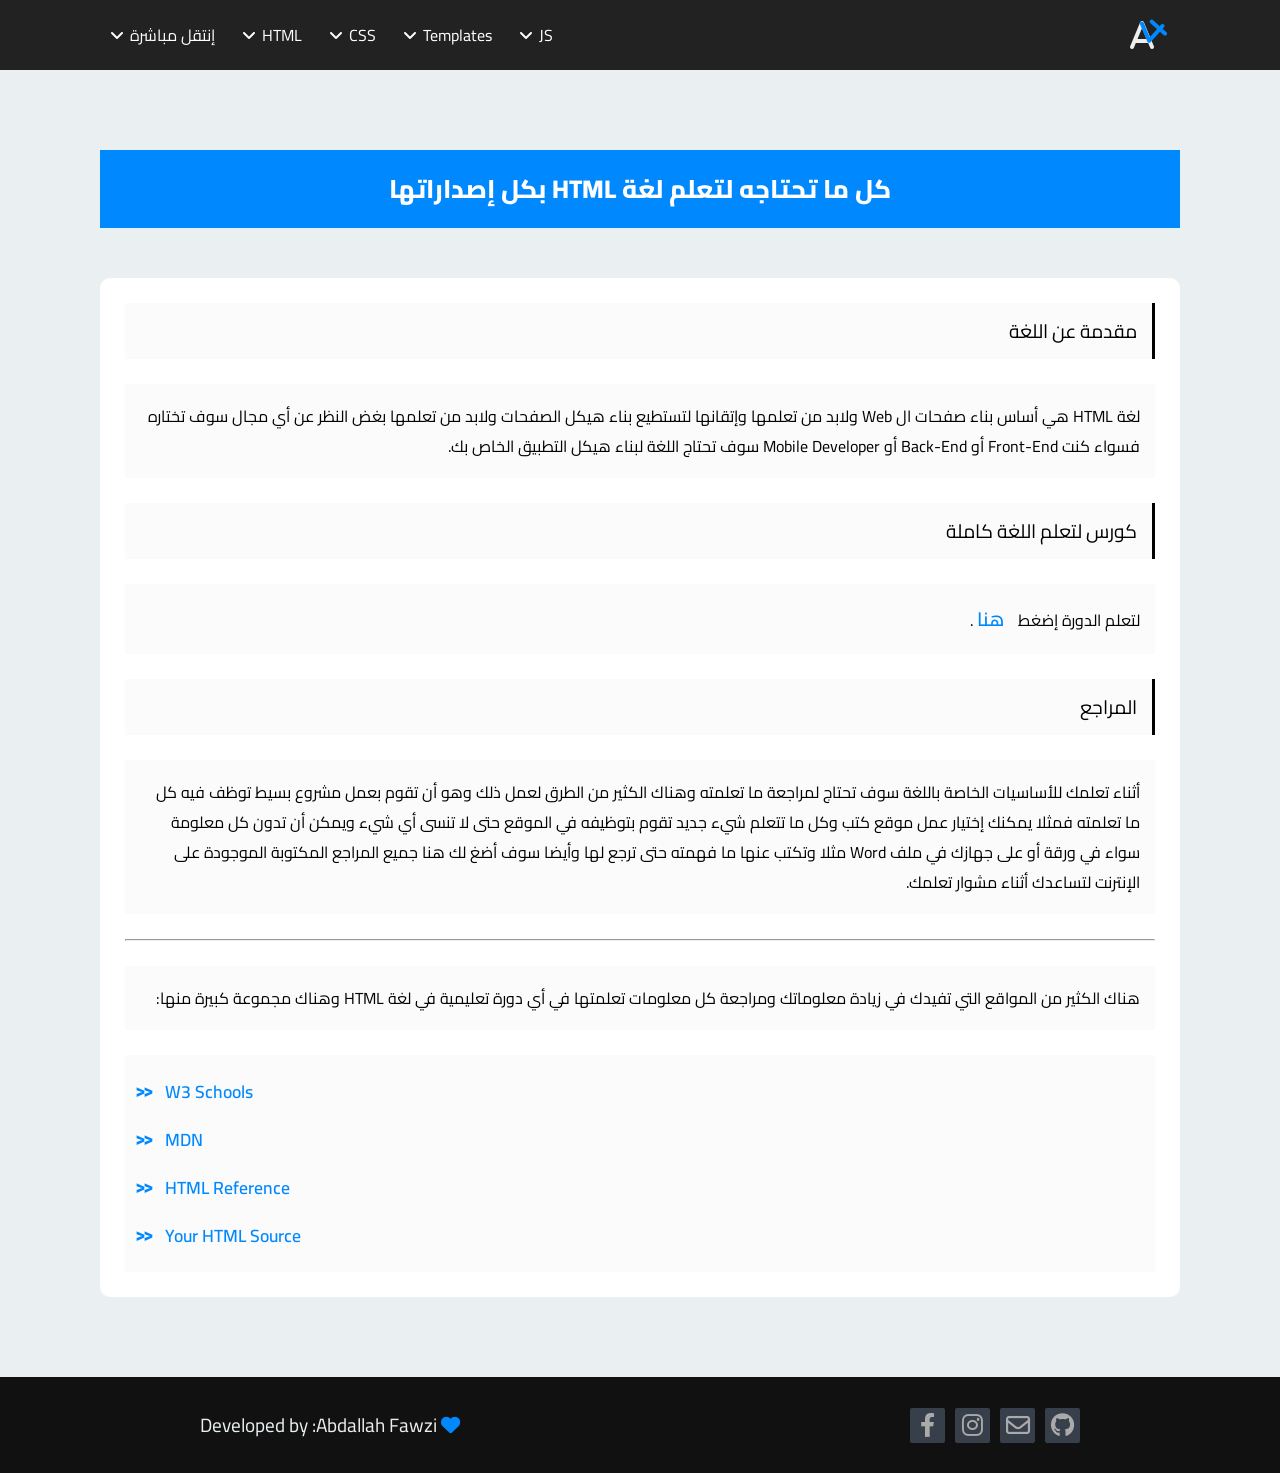
<file: htmlPage.html>
<!DOCTYPE html>
<html lang="en">

<head>
    <meta charset="UTF-8">
    <meta http-equiv="X-UA-Compatible" content="IE=edge">
    <meta name="viewport" content="width=device-width, initial-scale=1.0">
    <link rel="shortcut icon" href="img/logo.png">
    <title>HTML</title>
    <link rel="preconnect" href="https://fonts.googleapis.com">
    <link rel="preconnect" href="https://fonts.gstatic.com" crossorigin>
    <link href="https://fonts.googleapis.com/css2?family=Cairo:wght@200;400;600;800&family=Space+Mono&display=swap"
        rel="stylesheet">
    <link rel="stylesheet" href="css/all.min.css">
    <link rel="stylesheet" href="css/main.css">
    <link rel="stylesheet" href="css/home.css">
    <link rel="stylesheet" href="css/responsive.css">

</head>

<body>
    <span class="up"><i class="fa-solid fa-angle-up"></i></span>
    <div class="header">
        <div class="logo">
            <i class="fa-solid fa-a a"></i>
            <i class="fa-solid fa-4 four"></i>
        </div>
        <div class="darck-mode-toggle">
            <i class="fa-solid fa-moon"></i>
        </div>
        <div class="toggle-button">
            <i class="fa-solid fa-bars"></i>
            <span class="tg"></span>
        </div>
        <div class="line"></div>
        <ul class="links">
            <li class="con ch">
                <span class="ch">إنتقل مباشرة<i class="fa-solid fa-angle-down ch"></i></span>
                <ul>
                    <li class="rtl"><a href="index.html">الصفحة الرئيسية</a></li>
                    <li class="rtl"><a target="_blank" href="cssPage.html">إنتقل الى صفحة CSS</a></li>
                    <li class="rtl"><a target="_blank" href="temPage.html">إنتقل الى صفحة Templates</a></li>
                    <li class="rtl"><a target="_blank" href="jsPage.html">إنتقل الى صفحة JS</a></li>
                </ul>
            </li>
            <li class="con ch">
                <span class="ch">HTML<i class="fa-solid fa-angle-down ch"></i></span>
                <ul>
                    <li class="rtl"><a href="htmlPage.html#interView">مقدمة عن اللغة</a></li>
                    <li class="rtl"><a href="htmlPage.html#learnTheCourse">دورة تعلم اللغة</a></li>
                    <li class="rtl"><a href="htmlPage.html#reference">المراجع بعد الإنتهاء من اللغة</a></li>
                </ul>
            </li>
            <li class="con ch">
                <span class="ch">CSS<i class="fa-solid fa-angle-down ch"></i></span>
                <ul>
                    <li class="rtl"><a href="cssPage.html#interView">مقدمة عن اللغة</a></li>
                    <li class="rtl"><a target="_blank"
                            href="https://www.youtube.com/playlist?list=PLDoPjvoNmBAzjsz06gkzlSrlev53MGIKe">دورة تعلم
                            اللغة</a></li>
                    <li class="rtl"><a href="cssPage.html#reference">المراجع بعد الإنتهاء من اللغة</a></li>
                </ul>
            </li>
            <li class="con ch">
                <span class="ch">Templates<i class="fa-solid fa-angle-down ch"></i></span>
                <ul>
                    <li style="text-align: left;"><a href="temPage.html#tem1">Template 1</a></li>
                    <li style="text-align: left;"><a href="temPage.html#tem2">Template 2</a></li>
                    <li style="text-align: left;"><a href="temPage.html#tem3">Template 3</a></li>
                    <li style="text-align: left;"><a href="temPage.html#tem4">Template 4</a></li>
                </ul>
            </li>
            <li class="con ch">
                <span class="ch">JS<i class="fa-solid fa-angle-down ch"></i></span>
                <ul>
                    <li class="rtl"><a href="jsPage.html#interView">مقدمة عن اللغة</a></li>
                    <li class="rtl"><a target="_blank"
                            href="https://www.youtube.com/playlist?list=PLDoPjvoNmBAx3kiplQR_oeDqLDBUDYwVv">دورة تعلم
                            اللغة</a></li>
                    <li class="rtl"><a href="jsPage.html#reference">المراجع بعد الإنتهاء من اللغة</a></li>
                </ul>
            </li>
        </ul>
    </div>
    <div class="contianer">
        <div class="head-sec">
            <h2 class="rtl">كل ما تحتاجه لتعلم لغة HTML بكل إصداراتها</h2>
        </div>
        <div class="sec sec-contant ">
            <div class="rtl h" id="interView">مقدمة عن اللغة</div>
            <p class="rtl p">لغة HTML هي أساس بناء صفحات ال Web ولابد من تعلمها وإتقانها لتستطيع بناء هيكل الصفحات ولابد
                من تعلمها بغض النظر عن أي مجال سوف تختاره فسواء كنت Front-End أو Back-End أو Mobile Developer سوف تحتاج
                اللغة لبناء هيكل التطبيق الخاص بك.</p>
            <div class="rtl h" id="learnTheCourse">كورس لتعلم اللغة كاملة</div>
            <p class="rtl p">لتعلم الدورة إضغط <a title="إذهب" target="_blank"
                    href="https://www.youtube.com/playlist?list=PLDoPjvoNmBAw_t_XWUFbBX-c9MafPk9ji">هنا</a> .
            </p>
            <div class="rtl h" id="reference">المراجع</div>
            <p class="rtl p">أثناء تعلمك للأساسيات الخاصة باللغة سوف تحتاج لمراجعة ما تعلمته وهناك الكثير من الطرق لعمل
                ذلك وهو أن تقوم بعمل مشروع بسيط توظف فيه كل ما تعلمته فمثلا يمكنك إختيار عمل موقع كتب وكل ما تتعلم شيء
                جديد تقوم بتوظيفه في الموقع حتى لا تنسى أي شيء ويمكن أن تدون كل معلومة سواء في ورقة أو على جهازك في ملف
                Word مثلا وتكتب عنها ما فهمته حتى ترجع لها وأيضا سوف أضغ لك هنا جميع المراجع المكتوبة الموجودة على
                الإنترنت لتساعدك أثناء مشوار تعلمك.</p>
            <hr>
            <p class="rtl p">هناك الكثير من المواقع التي تفيدك في زيادة معلوماتك ومراجعة كل معلومات تعلمتها في أي دورة
                تعليمية في لغة HTML وهناك مجموعة كبيرة منها:</p>
            <div class="refCon">
                <span><a target="_blank" href="https://www.w3schools.com/TAGS/default.ASP">W3 Schools</a></span>
                <span><a target="_blank" href="https://developer.mozilla.org/en-US/docs/Web/HTML/Element">MDN</a></span>
                <span><a target="_blank" href="https://htmlreference.io">HTML Reference</a></span>
                <span><a target="_blank" href="https://www.yourhtmlsource.com/myfirstsite/tagreference.html">Your HTML
                        Source</a></span>
            </div>
        </div>
    </div>
    <div class="footer">
        <div class="created">
            <span>Developed by : </span>
            <span>Abdallah Fawzi <i class="fa-solid fa-heart hc"></i></span>
        </div>
        <div class="contact">
            <a target="_blank" href="https://www.facebook.com/profile.php?id=100043098108008"><i
                    style="--bc-color:#337ab7;" class="fa-brands fa-facebook-f"></i></a>
            <a target="_blank" href="https://www.instagram.com/abdallahf44/"><i style="--bc-color:#337ab7;"
                    class="fa-brands fa-instagram hc"></i></a>
            <a target="_blank" href="mailto:abdallahfawziabumostafa@gmail.com"><i style="--bc-color:#333;"
                    class="fa-regular fa-envelope"></i></a>
            <a target="_blank" href="https://github.com/AbdallahF44"><i style="--bc-color:#f90;"
                    class="fa-brands fa-github"></i></a>
        </div>
    </div>
    <script src="js/main.js"></script>
</body>

</html>
</file>
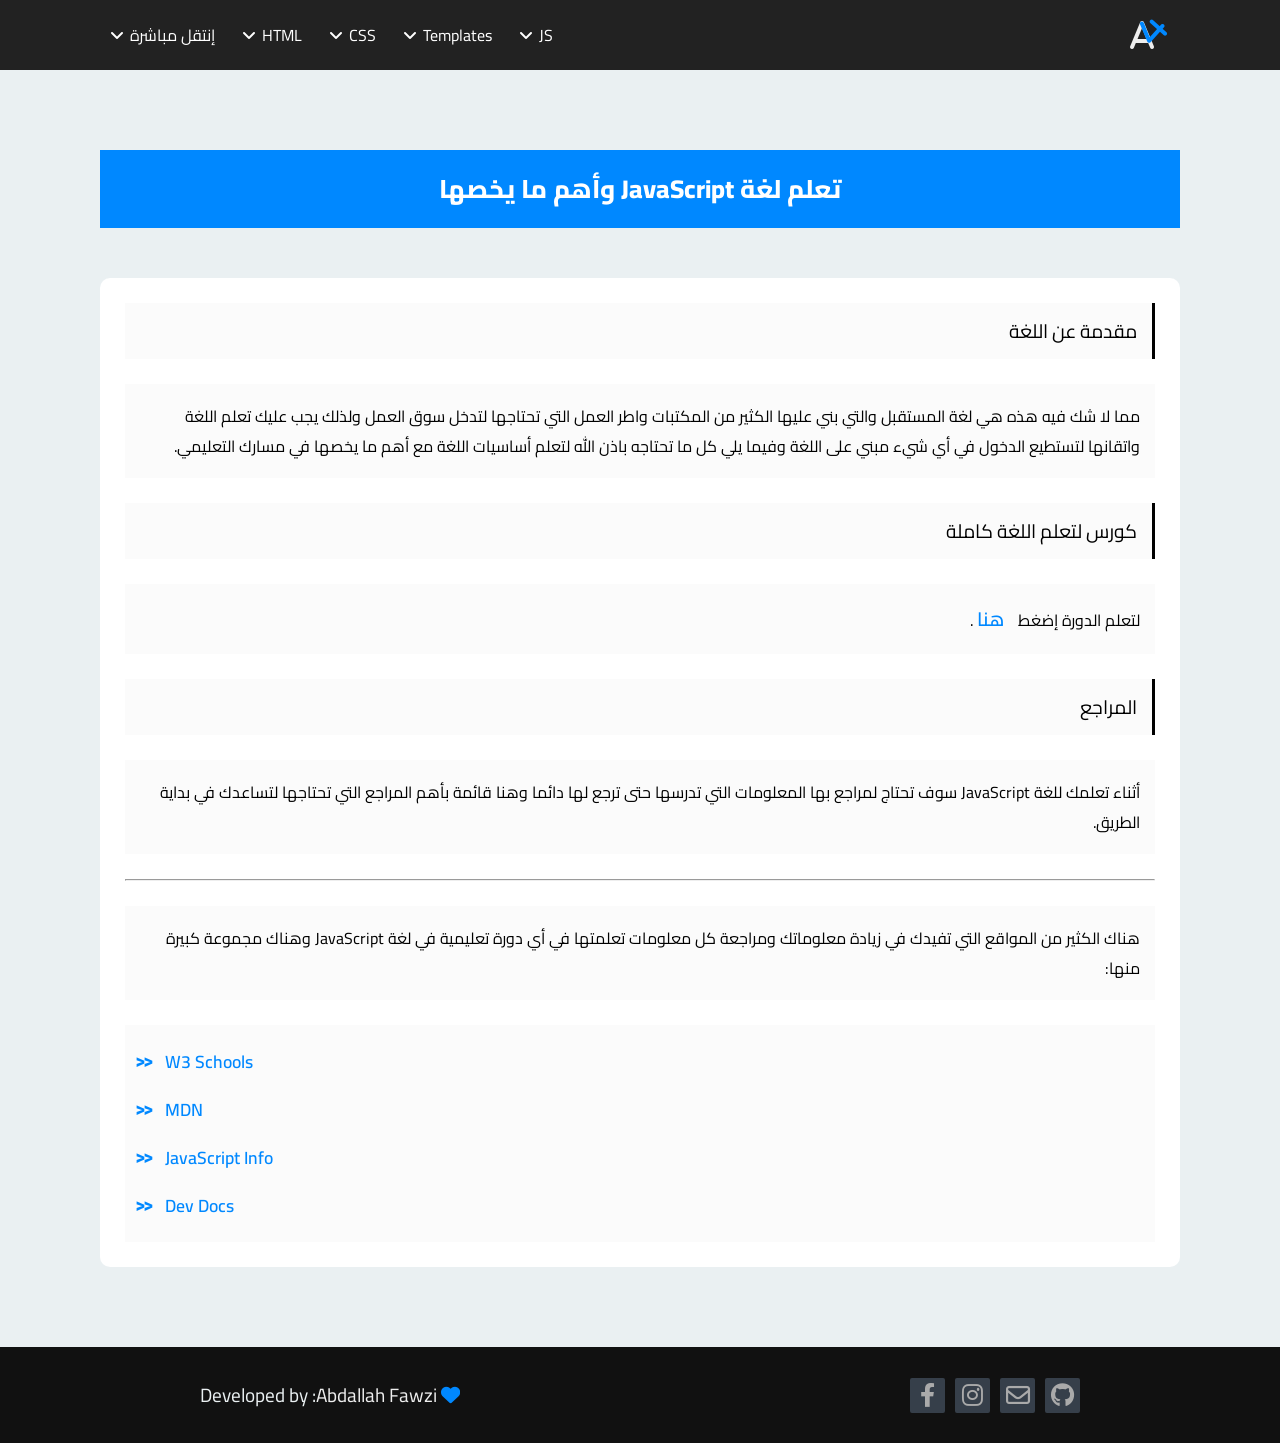
<file: jsPage.html>
<!DOCTYPE html>
<html lang="en">

<head>
    <meta charset="UTF-8">
    <meta http-equiv="X-UA-Compatible" content="IE=edge">
    <meta name="viewport" content="width=device-width, initial-scale=1.0">
    <link rel="shortcut icon" href="img/logo.png">
    <title>JS</title>
    <link rel="preconnect" href="https://fonts.googleapis.com">
    <link rel="preconnect" href="https://fonts.gstatic.com" crossorigin>
    <link href="https://fonts.googleapis.com/css2?family=Cairo:wght@200;400;600;800&family=Space+Mono&display=swap"
        rel="stylesheet">
    <link rel="stylesheet" href="css/all.min.css">
    <link rel="stylesheet" href="css/main.css">
    <link rel="stylesheet" href="css/home.css">
    <link rel="stylesheet" href="css/responsive.css">

</head>

<body>
    <span class="up"><i class="fa-solid fa-angle-up"></i></span>
    <div class="header">
        <div class="logo">
            <i class="fa-solid fa-a a"></i>
            <i class="fa-solid fa-4 four"></i>
        </div>
        <div class="darck-mode-toggle">
            <i class="fa-solid fa-moon"></i>
        </div>
        <div class="toggle-button">
            <i class="fa-solid fa-bars"></i>
            <span class="tg"></span>
        </div>
        <div class="line"></div>
        <ul class="links">
            <li class="con ch">
                <span class="ch">إنتقل مباشرة<i class="fa-solid fa-angle-down ch"></i></span>
                <ul>
                    <li class="rtl"><a target="_blank" href="htmlPage.html">إنتقل الى صفحة HTML</a></li>
                    <li class="rtl"><a target="_blank" href="cssPage.html">إنتقل الى صفحة CSS</a></li>
                    <li class="rtl"><a target="_blank" href="temPage.html">إنتقل الى صفحة Templates</a></li>
                    <li class="rtl"><a href="index.html">الصفحة الرئيسية</a></li>
                </ul>
            </li>
            <li class="con ch">
                <span class="ch">HTML<i class="fa-solid fa-angle-down ch"></i></span>
                <ul>
                    <li class="rtl"><a href="htmlPage.html#interView">مقدمة عن اللغة</a></li>
                    <li class="rtl"><a target="_blank"
                            href="https://www.youtube.com/playlist?list=PLDoPjvoNmBAw_t_XWUFbBX-c9MafPk9ji">دورة تعلم
                            اللغة</a></li>
                    <li class="rtl"><a href="htmlPage.html#reference">المراجع بعد الإنتهاء من اللغة</a></li>
                </ul>
            </li>
            <li class="con ch">
                <span class="ch">CSS<i class="fa-solid fa-angle-down ch"></i></span>
                <ul>
                    <li class="rtl"><a href="cssPage.html#interView">مقدمة عن اللغة</a></li>
                    <li class="rtl"><a target="_blank"
                            href="https://www.youtube.com/playlist?list=PLDoPjvoNmBAzjsz06gkzlSrlev53MGIKe">دورة تعلم
                            اللغة</a></li>
                    <li class="rtl"><a href="cssPage.html#reference">المراجع بعد الإنتهاء من اللغة</a></li>
                </ul>
            </li>
            <li class="con ch">
                <span class="ch">Templates<i class="fa-solid fa-angle-down ch"></i></span>
                <ul>
                    <li style="text-align: left;"><a href="temPage.html#tem1">Template 1</a></li>
                    <li style="text-align: left;"><a href="temPage.html#tem2">Template 2</a></li>
                    <li style="text-align: left;"><a href="temPage.html#tem3">Template 3</a></li>
                    <li style="text-align: left;"><a href="temPage.html#tem4">Template 4</a></li>
                </ul>
            </li>
            <li class="con ch">
                <span class="ch">JS<i class="fa-solid fa-angle-down ch"></i></span>
                <ul>
                    <li class="rtl"><a href="jsPage.html#interView">مقدمة عن اللغة</a></li>
                    <li class="rtl"><a href="jsPage.html#learnTheCourse">دورة تعلم اللغة</a></li>
                    <li class="rtl"><a href="jsPage.html#reference">المراجع بعد الإنتهاء من اللغة</a></li>
                </ul>
            </li>
        </ul>
    </div>
    <div class="contianer">
        <div class="head-sec">
            <h2 class="rtl">تعلم لغة JavaScript وأهم ما يخصها</h2>
        </div>
        <div class="sec sec-contant ">
            <div class="rtl h" id="interView">مقدمة عن اللغة</div>
            <p class="rtl p">مما لا شك فيه هذه هي لغة المستقبل والتي بني عليها الكثير من المكتبات واطر العمل التي
                تحتاجها لتدخل سوق العمل ولذلك يجب عليك تعلم اللغة واتقانها لتستطيع الدخول في أي شيء مبني على اللغة وفيما
                يلي كل ما تحتاجه باذن الله لتعلم أساسيات اللغة مع أهم ما يخصها في مسارك التعليمي.</p>
            <div class="rtl h" id="learnTheCourse">كورس لتعلم اللغة كاملة</div>
            <p class="rtl p">لتعلم الدورة إضغط <a title="إذهب" target="_blank"
                    href="https://www.youtube.com/playlist?list=PLDoPjvoNmBAx3kiplQR_oeDqLDBUDYwVv">هنا</a> .
            </p>
            <div class="rtl h" id="reference">المراجع</div>
            <p class="rtl p">أثناء تعلمك للغة JavaScript سوف تحتاج لمراجع بها المعلومات التي تدرسها حتى ترجع لها دائما
                وهنا قائمة بأهم المراجع التي تحتاجها لتساعدك في بداية الطريق.</p>
            <hr>
            <p class="rtl p">هناك الكثير من المواقع التي تفيدك في زيادة معلوماتك ومراجعة كل معلومات تعلمتها في أي دورة
                تعليمية في لغة JavaScript وهناك مجموعة كبيرة منها:</p>
            <div class="refCon">
                <span><a target="_blank" href="https://www.w3schools.com/jsref/jsref_reference.asp">W3
                        Schools</a></span>
                <span><a target="_blank"
                        href="https://developer.mozilla.org/en-US/docs/Web/JavaScript/Reference">MDN</a></span>
                <span><a target="_blank" href="https://javascript.info">JavaScript Info</a></span>
                <span><a target="_blank" href="https://devdocs.io/javascript/">Dev Docs</a></span>
            </div>
        </div>
    </div>
    <div class="footer">
        <div class="created">
            <span>Developed by : </span>
            <span>Abdallah Fawzi <i class="fa-solid fa-heart hc"></i></span>
        </div>
        <div class="contact">
            <a target="_blank" href="https://www.facebook.com/profile.php?id=100043098108008"><i
                    style="--bc-color:#337ab7;" class="fa-brands fa-facebook-f"></i></a>
            <a target="_blank" href="https://www.instagram.com/abdallahf44/"><i style="--bc-color:#337ab7;"
                    class="fa-brands fa-instagram hc"></i></a>
            <a target="_blank" href="mailto:abdallahfawziabumostafa@gmail.com"><i style="--bc-color:#333;"
                    class="fa-regular fa-envelope"></i></a>
            <a target="_blank" href="https://github.com/AbdallahF44"><i style="--bc-color:#f90;"
                    class="fa-brands fa-github"></i></a>
        </div>
    </div>
    <script src="js/main.js"></script>
</body>

</html>
</file>
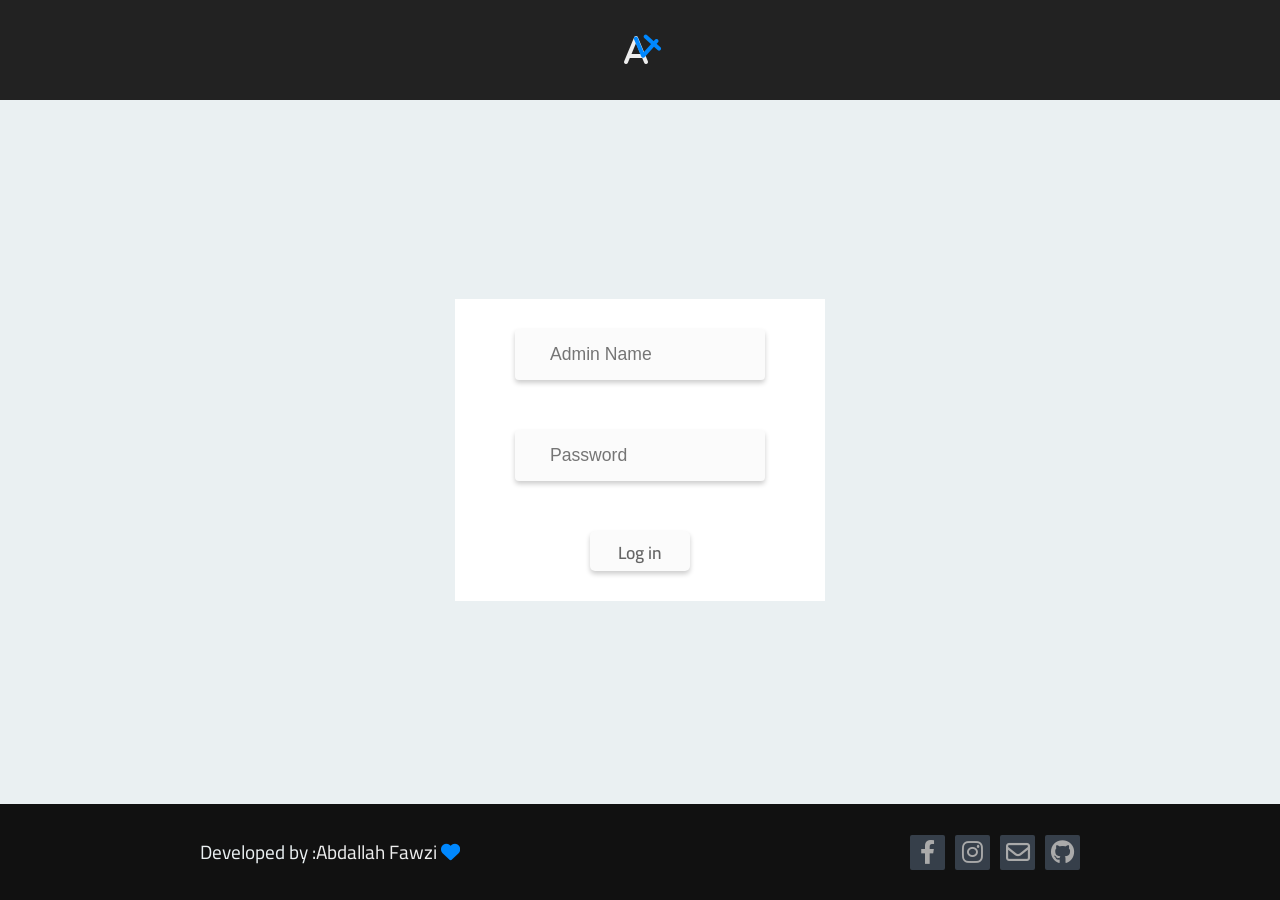
<file: logInPage.html>
<!DOCTYPE html>
<html lang="en">

<head>
    <meta charset="UTF-8">
    <meta http-equiv="X-UA-Compatible" content="IE=edge">
    <meta name="viewport" content="width=device-width, initial-scale=1.0">
    <link rel="shortcut icon" href="img/logo.png">
    <title>Log In</title>
    <link rel="preconnect" href="https://fonts.googleapis.com">
    <link rel="preconnect" href="https://fonts.gstatic.com" crossorigin>
    <link href="https://fonts.googleapis.com/css2?family=Cairo:wght@200;400;600;800&family=Space+Mono&display=swap"
        rel="stylesheet">
    <link rel="stylesheet" href="css/all.min.css">
    <link rel="stylesheet" href="css/main.css">
    <link rel="stylesheet" href="css/home.css">
    <link rel="stylesheet" href="css/responsive.css">
    <link rel="stylesheet" href="css/logIn.css">
    <style>
        .header .darck-mode-toggle {
            right: 95%;
            top: 45px;
        }

        @media (max-width: 992px) {
            .header .darck-mode-toggle {
                right: 93%;
            }
        }

        @media (max-width: 768px) {
            .header .darck-mode-toggle {
                right: 90%;
            }
        }

        @media (max-width: 567px) {
            .header .darck-mode-toggle {
                right: 87%;
            }
        }
    </style>

</head>

<body style="min-height: 100vh;">
    <span class="up"><i class="fa-solid fa-angle-up"></i></span>
    <div class="log-in-con"
        style="position: relative;min-height: 100vh;display: flex;justify-content: center;align-items: center;">
        <div class="header"
            style="justify-content: center;padding: 15px;position: absolute;top: 0;width: 100%;left: 0;">
            <div class="darck-mode-toggle">
                <i class="fa-solid fa-moon"></i>
            </div>
            <div class="logo">
                <i class="fa-solid fa-a a"></i>
                <i class="fa-solid fa-4 four"></i>
            </div>
        </div>
        <div class="contianer">
            <form>
                <input type="text" placeholder="Admin Name" required class="adminNameInput" />
                <input type="password" placeholder="Password" required class="adminPasswordInput" />
                <span class="btnLogIn button" onclick="btnLogInFun()">Log in</span>
            </form>
        </div>
        <div class="footer" style="position: absolute;bottom: 0;width: 100%;left: 0;">
            <div class="created">
                <span>Developed by : </span>
                <span>Abdallah Fawzi <i class="fa-solid fa-heart hc"></i></span>
            </div>
            <div class="contact">
                <a target="_blank" href="https://www.facebook.com/profile.php?id=100043098108008"><i
                        style="--bc-color:#337ab7;" class="fa-brands fa-facebook-f"></i></a>
                <a target="_blank" href="https://www.instagram.com/abdallahf44/"><i style="--bc-color:#337ab7;"
                        class="fa-brands fa-instagram hc"></i></a>
                <a target="_blank" href="mailto:abdallahfawziabumostafa@gmail.com"><i style="--bc-color:#333;"
                        class="fa-regular fa-envelope"></i></a>
                <a target="_blank" href="https://github.com/AbdallahF44"><i style="--bc-color:#f90;"
                        class="fa-brands fa-github"></i></a>
            </div>
        </div>
    </div>
    <!-- <script src="js/admin.js"></script> -->
    <script src="js/logIn.js"></script>
</body>

</html>
</file>
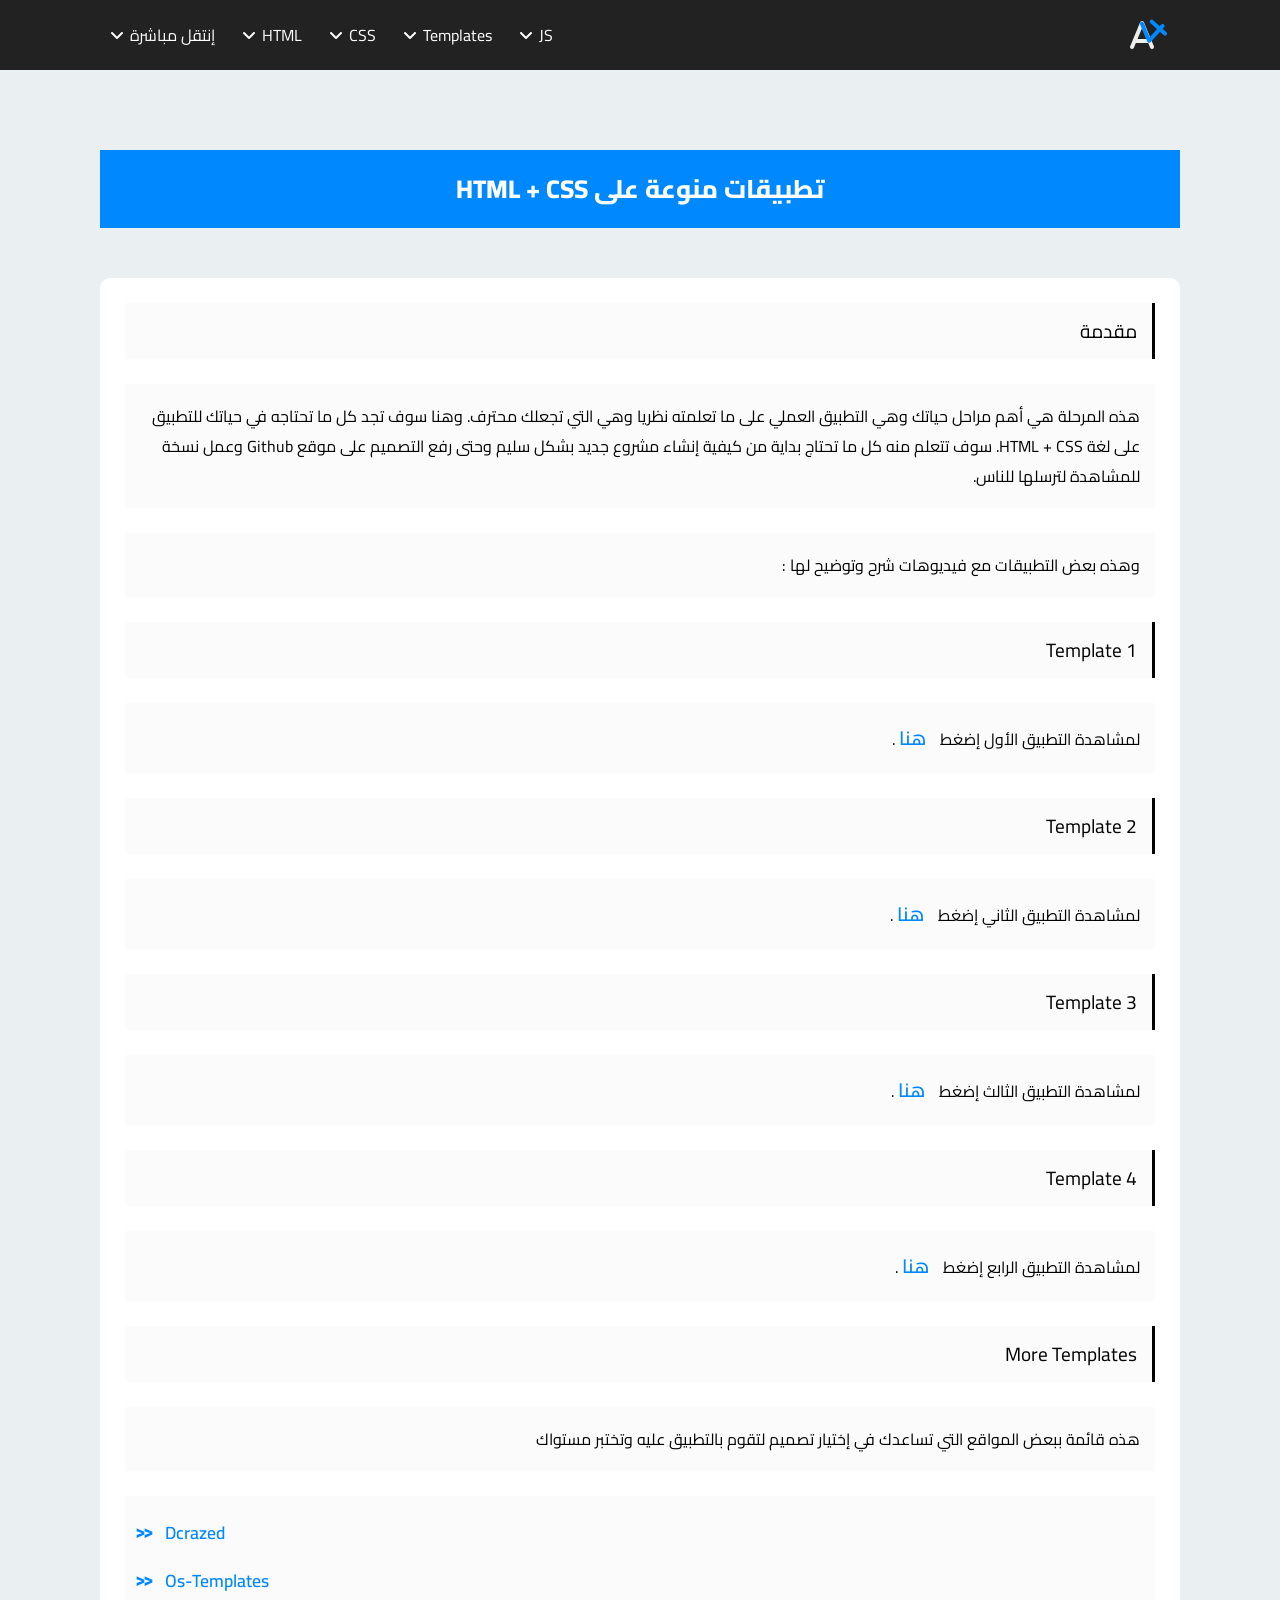
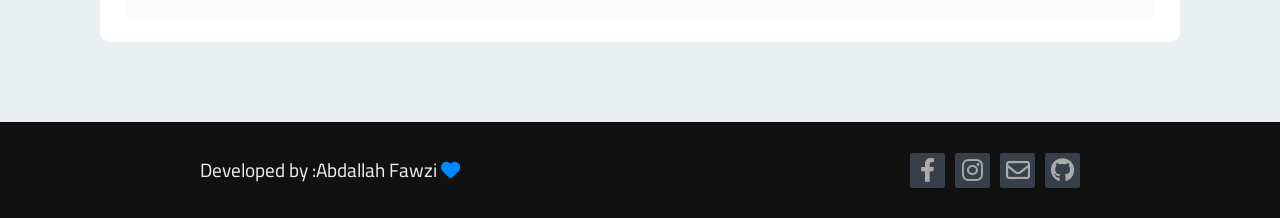
<file: temPage.html>
<!DOCTYPE html>
<html lang="en">

<head>
    <meta charset="UTF-8">
    <meta http-equiv="X-UA-Compatible" content="IE=edge">
    <meta name="viewport" content="width=device-width, initial-scale=1.0">
    <link rel="shortcut icon" href="img/logo.png">
    <title>Templates</title>
    <link rel="preconnect" href="https://fonts.googleapis.com">
    <link rel="preconnect" href="https://fonts.gstatic.com" crossorigin>
    <link href="https://fonts.googleapis.com/css2?family=Cairo:wght@200;400;600;800&family=Space+Mono&display=swap"
        rel="stylesheet">
    <link rel="stylesheet" href="css/all.min.css">
    <link rel="stylesheet" href="css/main.css">
    <link rel="stylesheet" href="css/home.css">
    <link rel="stylesheet" href="css/responsive.css">

</head>

<body>
    <span class="up"><i class="fa-solid fa-angle-up"></i></span>
    <div class="header">
        <div class="logo">
            <i class="fa-solid fa-a a"></i>
            <i class="fa-solid fa-4 four"></i>
        </div>
        <div class="darck-mode-toggle">
            <i class="fa-solid fa-moon"></i>
        </div>
        <div class="toggle-button">
            <i class="fa-solid fa-bars"></i>
            <span class="tg"></span>
        </div>
        <div class="line"></div>
        <ul class="links">
            <li class="con ch">
                <span class="ch">إنتقل مباشرة<i class="fa-solid fa-angle-down ch"></i></span>
                <ul>
                    <li class="rtl"><a target="_blank" href="htmlPage.html">إنتقل الى صفحة HTML</a></li>
                    <li class="rtl"><a target="_blank" href="cssPage.html">إنتقل الى صفحة CSS</a></li>
                    <li class="rtl"><a href="index.html">الصفحة الرئيسية</a></li>
                    <li class="rtl"><a target="_blank" href="jsPage.html">إنتقل الى صفحة JS</a></li>
                </ul>
            </li>
            <li class="con ch">
                <span class="ch">HTML<i class="fa-solid fa-angle-down ch"></i></span>
                <ul>
                    <li class="rtl"><a href="htmlPage.html#interView">مقدمة عن اللغة</a></li>
                    <li class="rtl"><a target="_blank"
                            href="https://www.youtube.com/playlist?list=PLDoPjvoNmBAw_t_XWUFbBX-c9MafPk9ji">دورة تعلم
                            اللغة</a></li>
                    <li class="rtl"><a href="htmlPage.html#reference">المراجع بعد الإنتهاء من اللغة</a></li>
                </ul>
            </li>
            <li class="con ch">
                <span class="ch">CSS<i class="fa-solid fa-angle-down ch"></i></span>
                <ul>
                    <li class="rtl"><a href="cssPage.html#interView">مقدمة عن اللغة</a></li>
                    <li class="rtl"><a target="_blank"
                            href="https://www.youtube.com/playlist?list=PLDoPjvoNmBAzjsz06gkzlSrlev53MGIKe">دورة تعلم
                            اللغة</a></li>
                    <li class="rtl"><a href="cssPage.html#reference">المراجع بعد الإنتهاء من اللغة</a></li>
                </ul>
            </li>
            <li class="con ch">
                <span class="ch">Templates<i class="fa-solid fa-angle-down ch"></i></span>
                <ul>
                    <li style="text-align: left;"><a href="temPage.html#tem1">Template 1</a></li>
                    <li style="text-align: left;"><a href="temPage.html#tem2">Template 2</a></li>
                    <li style="text-align: left;"><a href="temPage.html#tem3">Template 3</a></li>
                    <li style="text-align: left;"><a href="temPage.html#tem4">Template 4</a></li>
                </ul>
            </li>
            <li class="con ch">
                <span class="ch">JS<i class="fa-solid fa-angle-down ch"></i></span>
                <ul>
                    <li class="rtl"><a href="jsPage.html#interView">مقدمة عن اللغة</a></li>
                    <li class="rtl"><a target="_blank"
                            href="https://www.youtube.com/playlist?list=PLDoPjvoNmBAx3kiplQR_oeDqLDBUDYwVv">دورة تعلم
                            اللغة</a></li>
                    <li class="rtl"><a href="jsPage.html#reference">المراجع بعد الإنتهاء من اللغة</a></li>
                </ul>
            </li>
        </ul>
    </div>
    <div class="contianer">
        <div class="head-sec">
            <h2 class="rtl"> تطبيقات منوعة على HTML + CSS</h2>
        </div>
        <div class="sec sec-contant ">
            <div class="rtl h">مقدمة</div>
            <p class="rtl p">هذه المرحلة هي أهم مراحل حياتك وهي التطبيق العملي على ما تعلمته نظريا
                وهي التي تجعلك محترف.
                وهنا سوف تجد كل ما تحتاجه في حياتك للتطبيق على لغة HTML + CSS.
                سوف تتعلم منه كل ما تحتاج بداية من كيفية إنشاء مشروع جديد بشكل سليم وحتى رفع التصميم على موقع Github
                وعمل نسخة للمشاهدة لترسلها للناس.</p>
            <p class="rtl p">وهذه بعض التطبيقات مع فيديوهات شرح وتوضيح لها :</p>
            <div class="rtl h" id="tem1">Template 1</div>
            <p class="rtl p">لمشاهدة التطبيق الأول إضغط <a title="إذهب" target="_blank"
                    href="https://www.youtube.com/playlist?list=PLDoPjvoNmBAzHSjcR-HnW9tnxyuye8KbF">هنا</a> .
            </p>
            <div class="rtl h" id="tem2">Template 2</div>
            <p class="rtl p">لمشاهدة التطبيق الثاني إضغط <a title="إذهب" target="_blank"
                    href="https://www.youtube.com/playlist?list=PLDoPjvoNmBAy1l-2A21ng3gxEyocruT0t">هنا</a> .
            </p>
            <div class="rtl h" id="tem3">Template 3</div>
            <p class="rtl p">لمشاهدة التطبيق الثالث إضغط <a title="إذهب" target="_blank"
                    href="https://www.youtube.com/playlist?list=PLDoPjvoNmBAxuCSp2_-9LurPqRVwketnc">هنا</a> .
            </p>
            <div class="rtl h" id="tem4">Template 4</div>
            <p class="rtl p">لمشاهدة التطبيق الرابع إضغط <a title="إذهب" target="_blank"
                    href="https://www.youtube.com/playlist?list=PLDoPjvoNmBAyGaRGzPVZCkYx5L7Mo9Tbh">هنا</a> .
            </p>
            <div class="rtl h" id="reference">More Templates</div>
            <p class="rtl p">هذه قائمة ببعض المواقع التي تساعدك في إختيار تصميم لتقوم بالتطبيق عليه وتختبر مستواك</p>
            <div class="refCon">
                <span><a target="_blank"
                        href="https://dcrazed.com/free-photoshop-psd-website-templates/">Dcrazed</a></span>
                <span><a target="_blank" href="https://www.os-templates.com/free-psd-templates">Os-Templates</a></span>
            </div>
        </div>
    </div>
    <div class="footer">
        <div class="created">
            <span>Developed by : </span>
            <span>Abdallah Fawzi <i class="fa-solid fa-heart hc"></i></span>
        </div>
        <div class="contact">
            <a target="_blank" href="https://www.facebook.com/profile.php?id=100043098108008"><i
                    style="--bc-color:#337ab7;" class="fa-brands fa-facebook-f"></i></a>
            <a target="_blank" href="https://www.instagram.com/abdallahf44/"><i style="--bc-color:#337ab7;"
                    class="fa-brands fa-instagram hc"></i></a>
            <a target="_blank" href="mailto:abdallahfawziabumostafa@gmail.com"><i style="--bc-color:#333;"
                    class="fa-regular fa-envelope"></i></a>
            <a target="_blank" href="https://github.com/AbdallahF44"><i style="--bc-color:#f90;"
                    class="fa-brands fa-github"></i></a>
        </div>
    </div>
    <script src="js/main.js"></script>
</body>

</html>
</file>
<file: css/main.css>
:root {
    --main-color: #08f;
    --black: #000;
    --mini-black: #222;
    --white: #fff;
    --mini-white: #fbfbfb;
    --beuty-white: #eaf0f2;
    --beuty-blue: #363f4a;
}

* {
    padding: 0;
    margin: 0;
    box-sizing: border-box;
    scroll-behavior: smooth;
}


body {
    font-family: "Cairo", sans-serif;
    background-color: #eaf0f2;
    /* --body-bac: #eaf0f2; */
}

body.dark {
    --white: #000;
    --mini-white: #222;
    --black: #fff;
    --mini-black: #fbfbfb;
    --beuty-white: #140f0a;
    color: #fff;
}

::-webkit-scrollbar-track {
    background-color: var(--white);
}

::-webkit-scrollbar-thumb {
    background-color: var(--main-color);
}

::-webkit-scrollbar-thumb:hover {
    background-color: var(--beuty-blue);
}

ul {
    list-style: none;
    margin: 0;
    padding: 0;
}

a,
a:hover,
a:focus,
a:visited {
    text-decoration: none;
    outline: none;
    border: none;
}

input:focus,
textarea:focus {
    outline: none;
}

.up {
    position: fixed;
    bottom: 20px;
    right: -40px;
    background-color: var(--main-color);
    color: white;
    font-weight: bold;
    font-size: 1.4em;
    border-radius: 4px;
    cursor: pointer;
    transition: 0.2s;
    display: flex;
    justify-content: center;
    align-items: center;
    width: 40px;
    height: 40px;
    z-index: 1000;
}

.up.show {
    right: 20px;
}


.up.show i {
    transition: 0.2s;
}

.up.show:hover i {
    transform: translateY(-3px);
}

.rtl {
    direction: rtl;

}

.header {
    display: flex;
    flex-direction: row-reverse;
    justify-content: space-between;
    align-items: center;
    width: 100%;
    background-color: var(--mini-black);
    padding: 0px 100px;
    user-select: none;
    position: relative;
}

.header .toggle-button {
    display: none;
}


.header .line {
    display: none;
}

.header .toggle-button {
    position: absolute;
    top: 17px;
    left: 20px;
    color: var(--beuty-white);
    border: 2px solid #444;
    border-radius: 7px;
    width: 45px;
    height: 35px;
    display: flex;
    justify-content: center;
    align-items: center;
    cursor: pointer;
    display: none;
    overflow: hidden;
}

.header .toggle-button i {
    font-size: 1.3em;
    transition: 0.4s;
}

.header .toggle-button span {
    position: absolute;
    top: 0;
    left: 0;
    width: 100%;
    height: 100%;
}

.open .header .toggle-button i,
.header .toggle-button:hover i {
    font-size: 1.5em;
    /* transform: translateY(-1px); */
}

.header .links {
    display: flex;
}

.open .header {
    flex-direction: column;
    align-items: end;
    padding: 0 50px 20px;
}

.open .header .line {
    display: block;
    border-radius: 10px;
    width: 100%;
    height: 2px;
    margin: 10px 0;
    box-shadow: inset 0 0 1px var(--beuty-white);
}

.open .header .links {
    width: 100%;
    display: flex;
    flex-direction: column;
}

.open .header .links .con {
    width: fit-content;
    margin-left: auto;
    transition: 0.5s;
}

.open .header .links .con.active {
    background-color: transparent;
    width: 100%;
}

.open .header .links .con.active ul {
    position: relative;
    background-color: #444;
    width: 100%;
}

.darck-mode-toggle {
    transition: 0.5s;
    font-size: 1.5em;
    color: var(--beuty-white);
    position: absolute;
    top: 35px;
    transform: translateY(-50%);
    right: 95%;
}


.darck-mode-toggle i {
    cursor: pointer;
    transition: 1s;
}

.darck-mode-toggle:hover i {
    color: #999;
    text-shadow: 0 0 5px #777, 0 0 10px #777;
}

.dark .darck-mode-toggle:hover i {
    color: rgb(255, 252, 102);
    text-shadow: 0 0 5px rgb(255, 242, 10), 0 0 10px rgb(255, 242, 10);
}

.header .logo {
    font-size: 2em;
    transition: 1s;
    padding: 5px 0 5px 15px;
    display: flex;
    justify-content: center;
    align-items: center;
}

.header .logo .a {
    color: #eee;
    transition: 0.3s;
}

.dark .header {
    background-color: #222;
    box-shadow: 0 0 5px #666;
}

.dark * {
    color: #fff;
}

.header .logo .four {
    color: var(--main-color);
    transform: translate(-21%, 4px) rotate(-48deg);
    transition: 0.3s;
    height: 60px;
}

.header:hover .logo .a {
    color: var(--main-color);
}

.header:hover .logo .four {
    color: var(--white);
}

.dark .header:hover .logo .four {
    color: var(--black);
}

.header.logo:hover .a {
    color: var(--main-color);
}

.header .logo:hover .four {
    color: var(--white);
}

.header .logo:hover {
    transform: rotate(360deg);
    transform-origin: center center;
}

.header .links {
    display: flex;
    color: var(--white);
    font-size: 1em;
    /* gap: 10px; */
}

.header .links .con {
    padding: 10px 7px 10px 20px;
    border-radius: 3px;
    text-align: right;
    transition: 0.5s;
    position: relative;
    cursor: pointer;
}

.header .links .con.active {
    background-color: var(--beuty-blue);
}

.header .links .con span {
    padding: 5px 10px;
    position: relative;
}

.header .links .con i {
    position: absolute;
    top: 50%;
    left: -10px;
    transform: translateY(-50%);
    transition: 0.4s;
}

.header .links .con:hover i,
.header .links .con.active i {
    top: 60%;
}

.header .links .con ul {
    display: none;
}

.header .links .con.active ul {
    position: absolute;
    top: 100%;
    left: 0;
    display: block;
    background-color: var(--beuty-blue);
    width: 250px;
    border-bottom-left-radius: 10px;
    border-bottom-right-radius: 10px;
    overflow: hidden;
    transition: 0.5s;
    z-index: 100;
    margin-top: 15px;
}

.header .links .con.active ul li {
    width: 100%;
    height: 100%;
    transition: 0.5s;
}

.header .links .con.active ul li a {
    padding: 10px;
    display: block;
    text-decoration: none;
    color: var(--beuty-white);
    width: 100%;
    height: 100%;
    transition: 0.5s;
}

.dark .header .links .con.active ul li a {
    color: #fff;
}

.header .links .con.active ul li:hover a {
    background-color: var(--beuty-blue);
    padding: 10px 20px;
}

.footer {
    background-color: #111;
    padding: 20px 200px;
    display: flex;
    justify-content: space-between;
}

.footer .created {
    position: relative;
    font-weight: 400;
    display: flex;
    flex-direction: row;
    overflow: hidden;
    padding: 10px 0;
    color: var(--beuty-white);
    /* width: fit-content; */
    font-size: 1.2em;
}

.footer .created span:nth-child(2) {
    color: #eee;
}

.footer .created i {
    color: var(--main-color);
}

.footer .created::before {
    content: '';
    position: absolute;
    width: 100%;
    height: 2px;
    border-radius: 3px;
    background-color: var(--main-color);
    bottom: 0px;
    transition: 0.5s;
    left: -1px;
    transform: translateX(-120%);
}

.footer .created:hover {
    filter: blur(0.5px);
}

.footer .created:hover::before {
    transform: translateX(0%);
}

.footer .contact {
    display: flex;
    align-items: center;
    gap: 10px;
}

.footer .contact a {
    color: transparent;
}

.footer .contact i {
    display: flex;
    align-items: center;
    justify-content: center;
    border-radius: 2px;
    width: 35px;
    height: 35px;
    cursor: pointer;
    font-weight: 400;
    font-size: 1.5em;
    transition: 0.2s;
    color: #aaa ;
    background-color: var(--beuty-blue);
}

.footer .contact i:hover {
    color: #fff;
    background-color: var(--bc-color);
    transform: translateY(-3px) scale(1.1);
    /* box-shadow: 2px 2px 3px var(--main-color); */
    box-shadow: 2px 2px 3px #999;
}
</file>
<file: css/home.css>
.head-sec {
    background-color: var(--main-color);
    margin: 50px 0;
    padding: 15px;
    user-select: none;
    cursor: text;
    text-align: center;
    color: var(--white);

}

.head-sec h2 {
    font-size: 1.6em;
    font-weight: 800;
}


.contianer {
    /* min-height: 100vh; */
    /* background-color: #fff; */
    margin: 80px 100px;
}

.sec {
    background-color: var(--white);
    padding: 25px;
    border-radius: 10px;
    position: relative;
}


.sec .top {
    color: var(--main-color);
    font-size: 1.5em;
    font-weight: 800;
    margin-bottom: 10px;
}

.sec button {
    border: none;
    outline: none;
    background-color: var(--number-bc-color);
    border-radius: 5px;
    padding: 5px 10px 3px;
    color: var(--white);
    font-size: 1.1em;
    cursor: pointer;
    font-weight: 600;
    display: flex;
    justify-content: center;
    align-items: center;
    box-shadow: 0px 3px 5px rgba(0, 0, 0, 0.2);
    transition: 0.3s;
}

.sec button:hover {
    box-shadow: 0 0 3px var(--mini-black), 3px 3px 8px var(--mini-black);
    transform: translate(-3px, -3px);
}
.dark .sec button:hover {
    box-shadow: 0 0 3px #666, 3px 3px 8px #666;
    transform: translate(-3px, -3px);
}

.h {
    background-color: var(--mini-white);
    border-right: 3px var(--black) solid;
    padding: 10px 15px;
    font-size: 1.2em;
}

.p {
    background-color: var(--mini-white);
    padding: 17px 15px;
}

.p span,
.p a {
    color: var(--main-color);
    font-weight: 600;
    font-size: 1.2em;
}

.p a {
    margin-right: 10px;
}

.p .a:visited {
    color: var(--main-color);
}


.sec-one {
    text-align: center;
}

.sec-one h1 {
    width: fit-content;
    margin: 0 auto 15px;
    padding: 0 0 5px;
    border-bottom: 2.5px solid var(--black);
}

.sec-one p {
    font-weight: 600;
}


.sec-contant {
    display: flex;
    flex-direction: column;
    gap: 25px;
}

.many-sections .sec p {
    border-bottom: 2px solid var(--beuty-white);
    margin-bottom: 20px;
    padding-bottom: 20px;
}

.many-sections .sec .number {
    position: absolute;
    top: 20px;
    left: 20px;
    width: 35px;
    height: 35px;
    display: flex;
    justify-content: center;
    align-items: center;
    font-weight: 600;
    font-size: 1.5em;
    background-color: var(--number-bc-color);
    /* border: 2px solid var(--mini-black); */
    box-shadow: 0px 3px 5px rgba(0, 0, 0, 0.2);
    border-radius: 50%;
    color: var(--white);
}

.btns {
    display: flex;
    gap: 10px;
}

.refCon {
    display: flex;
    flex-direction: column;
    background-color: var(--mini-white);
    padding: 20px;
    gap: 15px;
}

.refCon span {
    position: relative;
    padding-left: 20px;
}

.refCon span::before {
    content: '>>';
    position: absolute;
    top: 50%;
    transform: translateY(-55%);
    left: -10px;
    color: var(--main-color);
    font-weight: 800;
    letter-spacing: -3px;
    font-size: 1.2em;
    /* background-color: var(--beuty-white); */
}

.refCon span a {
    color: var(--main-color);
    font-weight: 600;
    font-size: 1.1em;
}
</file>
<file: css/responsive.css>
@media (max-width: 992px) {
    ::-webkit-scrollbar {
        width: 15px;
    }

    .header {
        padding: 0px 50px;
    }

    /* .darck-mode-toggle {
        right: 15%;
    } */

    .contianer {
        margin: 60px 50px;
    }

    .footer {
        padding: 20px 100px;
    }
}

@media (max-width: 768px) {
    ::-webkit-scrollbar {
        width: 10px;
    }

    .header {
        padding: 0px 30px;
        justify-content: space-between;
    }

    .header .darck-mode-toggle {
        right: 85%;
    }

    .open .header {
        padding: 0px 30px 30px;
    }

    .header .toggle-button {
        display: flex;
    }

    .header .links {
        display: none;
    }

    .open .header .links {
        display: flex;
    }

    .up {
        width: 30px;
        height: 30px;
        font-size: 1.2em;
    }

    .sec {
        padding: 20px;
    }

    .secNum {
        padding: 60px 20px;
    }

    .many-sections .sec .number {
        left: 50%;
        transform: translateX(-50%);
    }

    .head-sec h2 {
        font-size: 1.5em;
        font-weight: 800;
    }

    .sec .top {
        font-size: 1.4em;
    }

    .contianer {
        margin: 30px;
    }

    .footer {
        padding: 10px 0 30px;
        flex-direction: column;
        align-items: center;
        gap: 15px;
    }
}

@media (max-width: 567px) {
    ::-webkit-scrollbar {
        width: 5px;
    }

    .header {
        padding: 0px 15px;
    }

    .header .darck-mode-toggle {
        right: 75%;
    }

    .open .header {
        padding: 0px 15px 15px;
    }

    .up {
        width: 25px;
        height: 25px;
        font-size: 1em;
    }

    .up.show {
        right: 25px;
    }

    .contianer {
        margin: 15px;
    }

    .sec {
        padding: 15px;
    }

    .secNum {
        padding: 60px 15px;
    }

    .head-sec h2 {
        font-size: 1.4em;
        font-weight: 600;
    }

    .sec .top {
        font-size: 1.3em;
    }

    .btns {
        display: flex;
        gap: 10px;
        flex-direction: column;
    }

    .footer {
        font-size: 0.9em;
    }
}


@media (min-width: 769px) {
    .open .header {
        display: flex;
        flex-direction: row-reverse;
        padding: 0px 50px;
        align-items: center;
    }

    .open .header .line {
        display: none;
    }

    .open .header .links {
        flex-direction: row;
    }

    .open .header .links .con {
        margin: 0;
    }

    .open .header .links .con.active {
        background-color: #363f4a;
        width: fit-content;
    }

    .open .header .links .con.active ul {
        position: absolute;
        top: 101%;
        width: 250px;
    }
}

@media (min-width: 993px) {
    ::-webkit-scrollbar {
        width: 15px;
    }

    .open .header {
        padding: 0px 100px;
    }
}
</file>
<file: css/admin.css>
.boxes {
    display: grid;
    grid-template-columns: repeat(1, minmax(320px, 600px));
    justify-content: center;
    margin-top: 50px;
    gap: 30px;
    overflow: hidden;
}

/* @media (max-width:1200px) {
    .boxes {
        grid-template-columns: repeat(auto-fill, minmax(320px, 1fr));
    }
} */

.boxes .box {
    border-radius: 10px;
    background-color: var(--mini-white);
    padding: 20px;
    overflow: hidden;
    display: flex;
    flex-direction: column;
    gap: 10px;
    position: relative;
}

.box .toggle-con {
    cursor: pointer;
    margin-top: 10px;
    width: 70%;
    margin: auto;
}

.box .toggle-con:hover .change-dark {
    box-shadow: 2px 2px 3px #999;
    transform: translateY(-3px) scale(1.05);
}

.box .toggle-con .change-dark {
    width: 100%;
    height: 35px;
    border-radius: 20px;
    background-image: linear-gradient(to right, var(--beuty-white) 80%, var(--black));
    color: var(--main-color);
    font-weight: 800;
    user-select: none;
    display: flex;
    justify-content: center;
    align-items: center;
    transition: 0.3s;
}

.box .toggle-con .change-dark.can {
    background-image: linear-gradient(to right, var(--black) 10%, var(--beuty-white));
}

.box .colors {
    display: grid;
    grid-template-columns: repeat(6, minmax(90px, 120px));
    justify-content: center;
    margin-top: 50px;
    margin-bottom: 50px;
    gap: 10px;
    row-gap: 20px;
}

@media (max-width:1200px) {
    .box .colors {
        grid-template-columns: repeat(auto-fill, minmax(90px, 1fr));
    }
}

.box .colors .col {
    width: 70px;
    height: 70px;
    margin: auto;
    cursor: pointer;
    background-color: var(--bc-main-coloer);
    border-radius: 10px;
    color: var(--bc-main-coloer);
    display: flex;
    justify-content: center;
    align-items: center;
    user-select: none;
}

.box .colors .col.active {
    outline: 3px solid var(--beuty-blue);
    color: var(--beuty-blue);
    font-weight: 800;
}

.box .change {
    width: 50%;
    height: 35px;
    margin: auto;
    border-radius: 20px;
    background-image: linear-gradient(to right, var(--beuty-white) 50%, var(--main-color));
    color: var(--main-color);
    font-weight: 800;
    user-select: none;
    display: flex;
    justify-content: center;
    align-items: center;
    transition: 0.3s;
    cursor: pointer;
}

.box .change:hover {
    box-shadow: 2px 2px 3px #999;
    transform: translateY(-3px) scale(1.05);
}

.box .colors-body {
    display: grid;
    grid-template-columns: repeat(6, minmax(90px, 120px));
    justify-content: center;
    margin-top: 50px;
    margin-bottom: 50px;
    gap: 10px;
}

@media (max-width:1200px) {
    .box .colors-body {
        grid-template-columns: repeat(auto-fill, minmax(90px, 1fr));
    }
}

.box .colors-body .col-body {
    width: 70px;
    height: 70px;
    margin: auto;
    cursor: pointer;
    background-color: var(--bc-main-coloer);
    border-radius: 10px;
    color: var(--bc-main-coloer);
    display: flex;
    justify-content: center;
    align-items: center;
    user-select: none;
}

.box .colors-body .col-body.active {
    outline: 3px solid var(--beuty-blue);
    color: var(--beuty-blue);
    font-weight: 800;
}

.box .change-body {
    width: 50%;
    height: 35px;
    margin: auto;
    border-radius: 20px;
    background-image: linear-gradient(to right, var(--beuty-white) 50%, var(--main-color));
    color: var(--main-color);
    font-weight: 800;
    user-select: none;
    display: flex;
    justify-content: center;
    align-items: center;
    transition: 0.3s;
    cursor: pointer;
}

.box .change-body:hover {
    box-shadow: 2px 2px 3px #999;
    transform: translateY(-3px) scale(1.05);
}


.admins {
    display: grid;
    grid-template-columns: repeat(auto-fill, minmax(220px, 1fr));
    justify-content: center;
    gap: 20px;
    row-gap: 100px;
    margin: 100px 0;
}

.admins .ad {
    display: flex;
    height: 235px;
    width: 235px;
    padding: 10px;
    flex-direction: column;
    transition: 0.4s;
    box-shadow: 0px 0px 5px rgba(0, 0, 0, 0.2);
    border-radius: 50%;
    position: relative;
    margin: auto;
}

/* @media (max-width: 610px) {
    .admins .ad {
        margin: 60px auto 0;
    }
} */

.admins .ad .img {
    position: absolute;
    top: 30px;
    left: 30px;
    width: calc(100% - 60px);
    height: calc(100% - 60px);
    border-radius: 50%;
    box-shadow: 0px 0px 5px rgba(0, 0, 0, 0.2);
    transition: 0.4s;
    overflow: hidden;
    z-index: 5;
}

.admins .ad .img img {
    width: 100%;
    height: 100%;
}

.dark .admins .ad,
.dark .admins .ad .img {
    box-shadow: 0px 0px 5px rgba(255, 255, 255, 0.2);
}

.admins .ad .info {
    display: flex;
    transition: 0.3s;
    flex-direction: column;
    justify-content: center;
    text-align: center;
    gap: 10px;
    opacity: 0;
}

.admins .ad .info h3 {
    transition: 0.4s;
}

.admins .ad .info p {
    padding: 0;
    transition: 0.4s;
    text-align: center;
}

.admins .ad .info button {
    width: fit-content;
    margin: auto;
    background-color: #D90429;
    font-size: 0.9em;
}

.admins .ad:nth-child(1) .info button,
.admins .ad:nth-child(2) .info button {
    background-color: #97001a;
}

.admins .ad:nth-child(1) .info button:hover,
.admins .ad:nth-child(2) .info button:hover {
    transform: translate(0, 0);
    box-shadow: none;
    cursor: not-allowed;
}

.admins .ad:hover {
    border-radius: 20px;
    box-shadow: 0px 0px 15px rgba(0, 0, 0, 0.2);
}

.admins .ad:hover .img {
    border-radius: 10px;
    top: -70px;
    box-shadow: 0px 0px 15px rgba(0, 0, 0, 0.2);
}

.dark .admins .ad:hover,
.dark .admins .ad:hover .img {
    box-shadow: 0px 0px 15px rgba(255, 255, 255, 0.2);
}

.admins .ad:hover .info {
    opacity: 1;
    margin-top: auto;
    gap: 10px;
}

.admins .ad:hover .info p {
    margin-top: -15px
}

.box .add-button button {
    margin: auto;
    color: var(--black);
    font-size: 0.9em;
    background-color: var(--main-color);
    position: absolute;
    top: 50px;
    user-select: none;
}

.adding-dilog {
    position: fixed;
    top: 0;
    left: 0;
    width: 100%;
    height: 100%;
    background-color: #00000055;
    z-index: 1000;
    display: none;
    transition: 0.5s;
}

.open.adding-dilog {
    display: block;
}

.adding-dilog .form {
    position: absolute;
    top: 50%;
    left: 50%;
    transform: translate(-50%, -50%);
    width: 600px;
    height: 400px;
    background-color: var(--mini-white);
    z-index: 1000;
    border-radius: 20px;
    box-shadow: 0px 0px 5px rgba(255, 255, 255, 0.2), 0px 0px 15px rgba(255, 255, 255, 0.2), 0px 0px 25px rgba(255, 255, 255, 0.2), 0px 0px 35px rgba(255, 255, 255, 0.2), 0px 0px 45px rgba(255, 255, 255, 0.2);
    padding: 30px;
}

.form .close {
    position: absolute;
    top: 10px;
    right: 15px;
    color: var(--mini-black);
    cursor: pointer;
    transition: 0.3s;
    user-select: none;
}

.form .close:hover {
    font-size: 1.1em;
}

form {
    display: flex;
    flex-direction: column;
    gap: 50px;
    border-radius: 10px;
}

form input {
    width: 80%;
    background-color: var(--white);
    border-radius: 4px;
    border: none;
    padding: 15px;
    box-shadow: 0px 3px 5px rgba(0, 0, 0, 0.2);
    font-size: 1.1em;
    color: var(--mini-black);
    text-indent: 20px;
    margin: auto;
}

form .add {
    width: 100px;
    height: 40px;
    margin: auto;
    border: none;
    outline: none;
    background-color: var(--white);
    border-radius: 5px;
    padding: 5px 10px 3px;
    color: #666;
    font-size: 1.1em;
    cursor: pointer;
    font-weight: 600;
    display: flex;
    justify-content: center;
    align-items: center;
    box-shadow: 0px 0px 5px rgba(0, 0, 0, 0.2);
    transition: 0.3s;
    user-select: none;
}

.dark form input,
.dark form .add {
    box-shadow: 0px 3px 5px rgba(255, 255, 255, 0.2);
}

form .add.done {
    color: rgb(62, 160, 62) !important;
}

form .add:hover {
    box-shadow: 0 0 3px var(--mini-black), 3px 3px 8px var(--mini-black);
    transform: translate(-3px, -3px);
}

.deleting-dilog {
    position: fixed;
    top: 0;
    left: 0;
    width: 100%;
    height: 100%;
    background-color: #00000055;
    z-index: 1000;
    display: none;
    transition: 0.5s;
}

.deleting-dilog .deleting-dilog-cont {
    position: absolute;
    top: 50%;
    left: 50%;
    transform: translate(-50%, -50%);
    width: 300px;
    height: 70px;
    background-color: var(--mini-white);
    z-index: 1000;
    border-radius: 20px;
    box-shadow: 0px 0px 5px rgba(255, 255, 255, 0.2), 0px 0px 15px rgba(255, 255, 255, 0.2), 0px 0px 25px rgba(255, 255, 255, 0.2), 0px 0px 35px rgba(255, 255, 255, 0.2), 0px 0px 45px rgba(255, 255, 255, 0.2);
    padding: 30px;
    display: flex;
    justify-content: center;
    align-items: center;
    gap: 50px;
}

.deleting-dilog .deleting-dilog-cont button:nth-child(1) {
    background-color: #D90429;
    color: var(--white);
}

.deleting-dilog .deleting-dilog-cont button:nth-child(2) {
    background-color: var(--main-color);
    color: var(--black);
}
</file>
<file: css/logIn.css>
.log-in-con .contianer {
    display: flex;
    justify-content: center;
    align-items: center;
    padding: 30px 60px;
    margin: 0;
    background-color: var(--white);
}

@media (max-width: 992px) {}

@media (max-width: 768px) {
    .log-in-con .contianer {
        padding: 30px 40px;
        margin: 0 0 40px;
    }
}

@media (max-width: 567px) {
    .log-in-con .contianer {
        padding: 30px;
        margin: 0 0 40px;
    }
}

form {
    display: flex;
    flex-direction: column;
    gap: 50px;
    border-radius: 10px;
}

form input {
    width: 100%;
    background-color: var(--mini-white);
    border-radius: 4px;
    border: none;
    padding: 15px;
    box-shadow: 0px 3px 5px rgba(0, 0, 0, 0.2);
    font-size: 1.1em;
    color: var(--mini-black);
    text-indent: 20px;
}

form .btnLogIn {
    width: 100px;
    height: 40px;
    margin: auto;
    border: none;
    outline: none;
    background-color: var(--mini-white);
    border-radius: 5px;
    padding: 5px 10px 3px;
    color: #666;
    font-size: 1.1em;
    cursor: pointer;
    font-weight: 600;
    display: flex;
    justify-content: center;
    align-items: center;
    box-shadow: 0px 3px 5px rgba(0, 0, 0, 0.2);
    transition: 0.3s;
    user-select: none;
}
.dark form input,
.dark form .btnLogIn{
    box-shadow: 0px 3px 5px rgba(255, 255, 255, 0.2);
}
form .btnLogIn.opening {
    color: rgb(62, 160, 62) !important;
}

form .btnLogIn.closing {
    color: rgb(228, 53, 53) !important;
}
</file>
